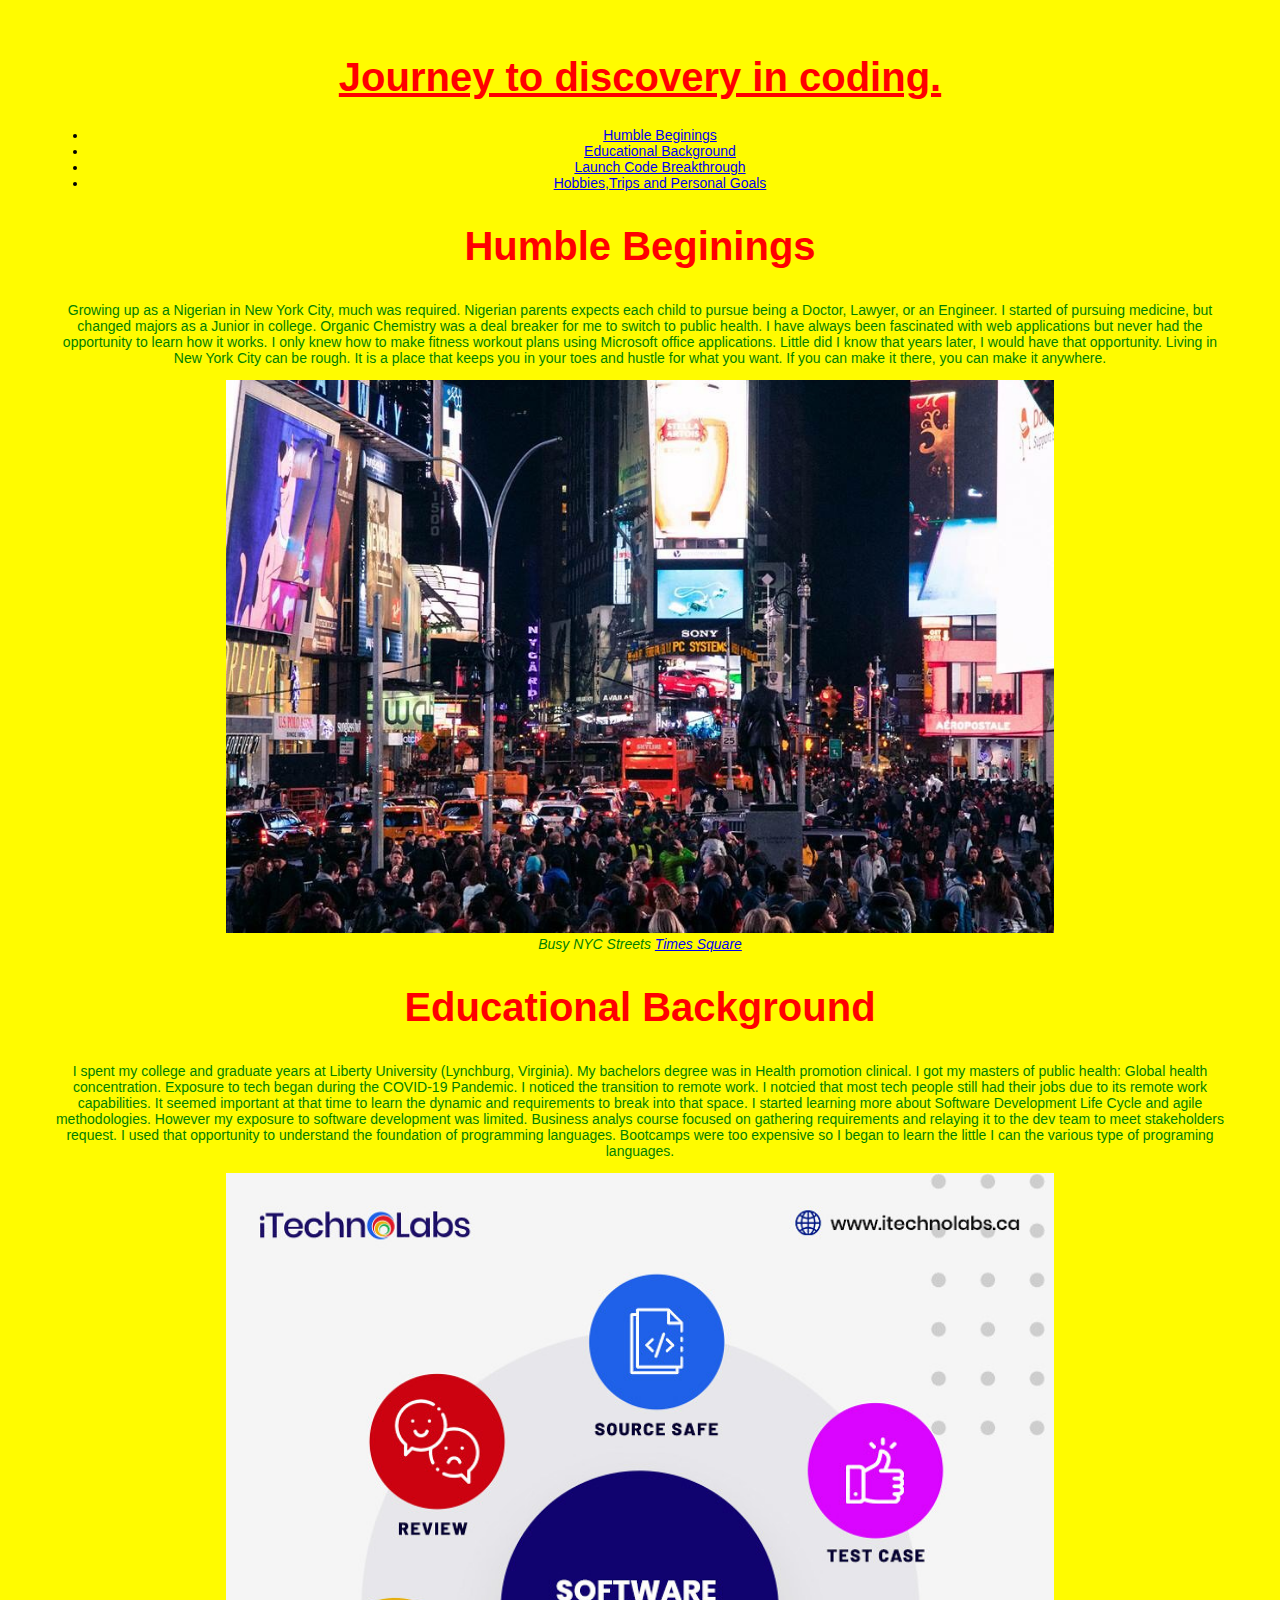
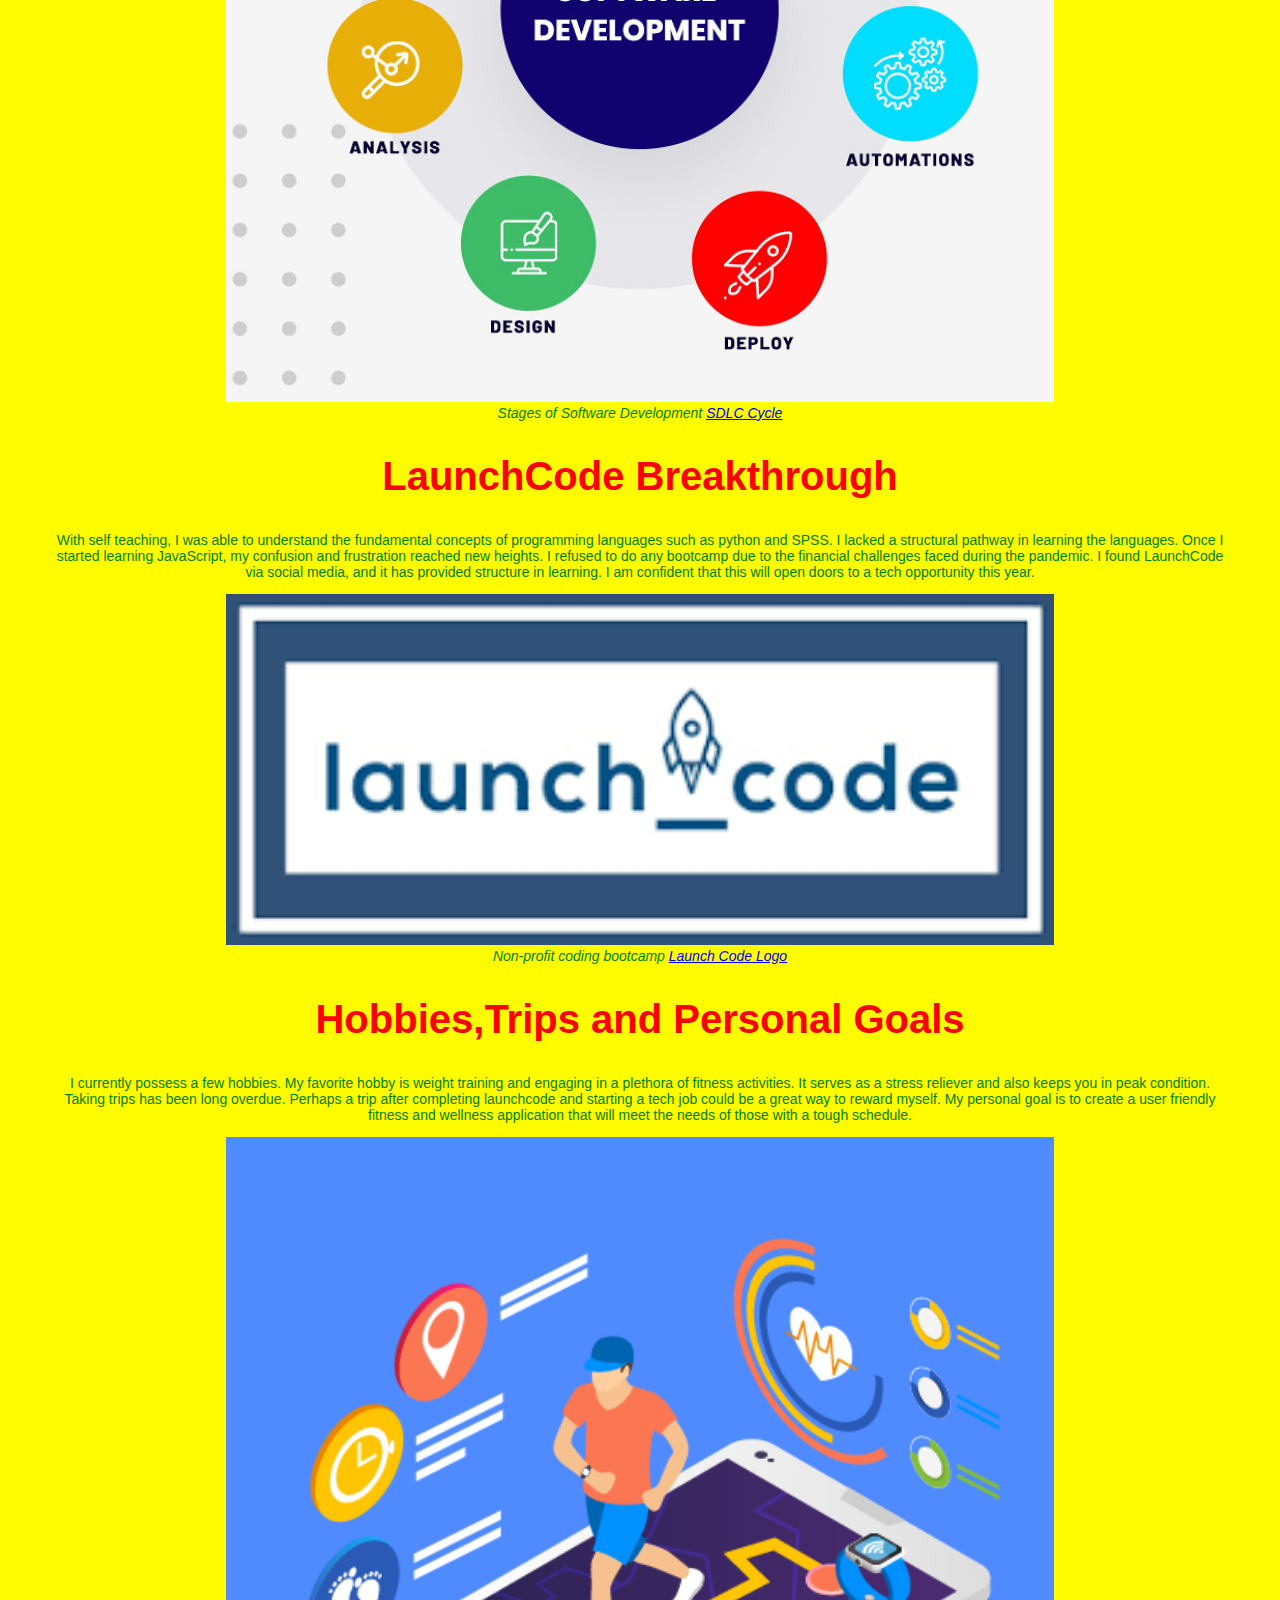
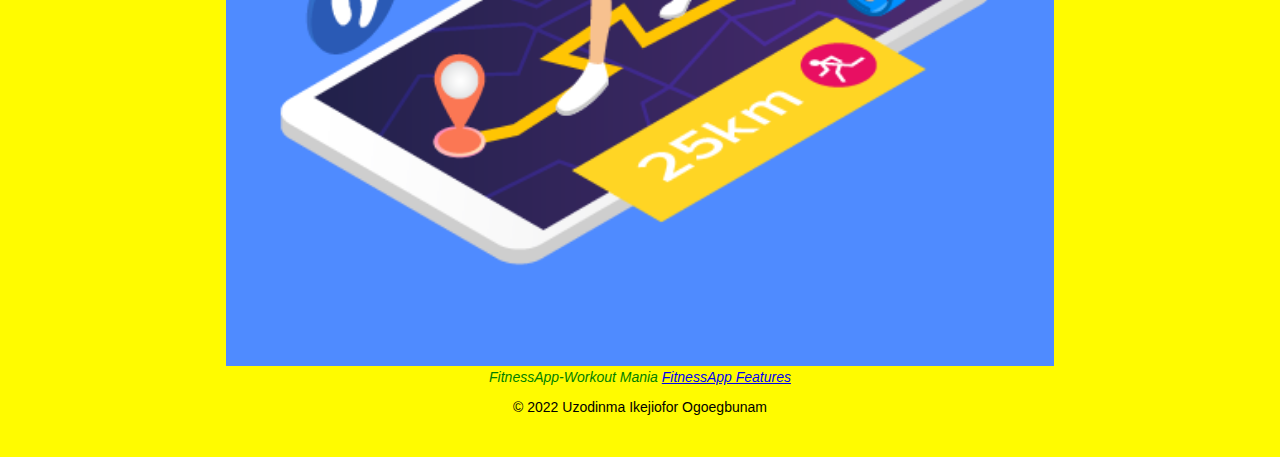
<file: index.html>
<!DOCTYPE html>
<html>
   <head>
   <style> 
   div{
      text-align:center;
   }
   </style>
   </head>
   <title>Uzo's Journey To Break Into Tech.</title>
   <link rel="stylesheet" type="text/css" href="styles.css">
   <body>
      <header>
          <h1 id="mainHeading"><u>Journey to discovery in coding.</u></h1>
          <nav> 
             <ul>
               <li> <a href="#Humble Beginings"> Humble Beginings</a> </li>
               <li> <a href="#Educational Background"> Educational Background</a> </li>
               <li> <a href="#LaunchCode Breakthrough"> Launch Code Breakthrough</a>  </li>
               <li> <a href="#Hobbies,Trips and Personal Goals"> Hobbies,Trips and Personal Goals</a> </li>
             </ul>  
          </nav>
      </header>

      <main>
         <article>
            <section>
               <a name="Humble Beginings"></a>
               <h2 id="mainHeading">Humble Beginings</h2>
               <p class="funParagraph">Growing up as a Nigerian in New York City, much was required. Nigerian parents expects each child to pursue being a Doctor, Lawyer, or an Engineer. 
                  I started of pursuing medicine, but changed majors as a Junior in college. Organic Chemistry was a deal breaker for me to switch to public health. I have always been fascinated with web applications but never had the opportunity to learn how it works. 
                  I only knew how to make fitness workout plans using Microsoft office applications. Little did I know that years later, I would have that opportunity. Living in New York City can be rough. It is a place that keeps you in your toes and hustle for what you want. 
                  If you can make it there, you can make it anywhere.
               </p>
               <img src="Images/Times-Square.jpg" alt="Busy NYC streets" width="700" height="400" />
               <figcaption> Busy NYC Streets <a href="https://www.flickr.com/photos/134305653@N02/23953844746/in/[base64]">Times Square</a></figcaption>
            </section>
            <section>
               <a name="Educational Background"></a>
               <h2 id="mainHeading"> Educational Background</h2>
               <p class="funParagraph"> I spent my college and graduate years at Liberty University (Lynchburg, Virginia). My bachelors degree was in Health promotion clinical. I got my masters of public health: Global health concentration. 
                  Exposure to tech began during the COVID-19 Pandemic. I noticed the transition to remote work. I notcied that most tech people still had their jobs due to its remote work capabilities. It seemed important at that time to learn the dynamic and requirements to break into that space.
                   I started learning more about Software Development Life Cycle and agile methodologies. However my exposure to software development was limited. Business analys course focused on gathering requirements and relaying it to the dev team to meet stakeholders request. I used that opportunity
                   to understand the foundation of programming languages. Bootcamps were too expensive so I began to learn the little I can the various type of programing languages. 
               </p>
               
               <img src="Images/Software-Development-Life-cycle.jpg" alt="Stages of Software Development" width="500" height="400" />
               <figcaption>Stages of Software Development <a href=" https://www.flickr.com/photos/189326119@N08/51916113507/in/[base64]/">SDLC Cycle</a> </figcaption> 
            </section>
            <section>
               <a name="LaunchCode Breakthrough"></a>
               <h2 id="mainHeading"> LaunchCode Breakthrough</h2>
               <p class="funParagraph"> With self teaching, I was able to understand the fundamental concepts of programming languages such as python and SPSS.
                   I lacked a structural pathway in learning the languages. Once I started learning JavaScript, my confusion and frustration
                   reached new heights. I refused to do any bootcamp due to the financial challenges faced during the pandemic. I found LaunchCode via social media, and it has provided structure 
                   in learning. I am confident that this will open doors to a tech opportunity this year. 
               </p>
               <img src="Images/LaunchCodeLogo.png" alt="Launch Code Logo" width="500" height="200"/>
               <figcaption>Non-profit coding bootcamp <a href="https://vandivergroup.com/ready-takeoff-launchcode-tvg-partnership/">Launch Code Logo</a> </figcaption>
            </section>
            
               <a name="Hobbies,Trips and Personal Goals"></a>
               <h2 id="mainHeading"> Hobbies,Trips and Personal Goals</h2>
               <p class="funParagraph"> I currently possess a few hobbies. My favorite hobby is weight training and engaging in a plethora of fitness activities.
                  It serves as a stress reliever and also keeps you in peak condition. Taking trips has been long overdue. Perhaps a trip after completing launchcode and starting a tech job could be a great way to reward myself. 
                 My personal goal is to create a user friendly fitness and wellness application that will meet the needs of those with a tough schedule. 
               </p>
               <img src="Images/Features-that-Could-Make-Your-Fitness-App-Popular-Like-Fitbit.png" alt="Weight Training" width="600" height="400"/>
               <figcaption> FitnessApp-Workout Mania <a href="http://appinventiv.com/blog/15-features-that-could-make-your-fitness-app-popular-like-fitbit/">FitnessApp Features</a></figcaption>
            
         </article>
      </main>
      <footer>
         <p> &copy; 2022 Uzodinma Ikejiofor Ogoegbunam</p>
      
   </body>
</html>
</file>
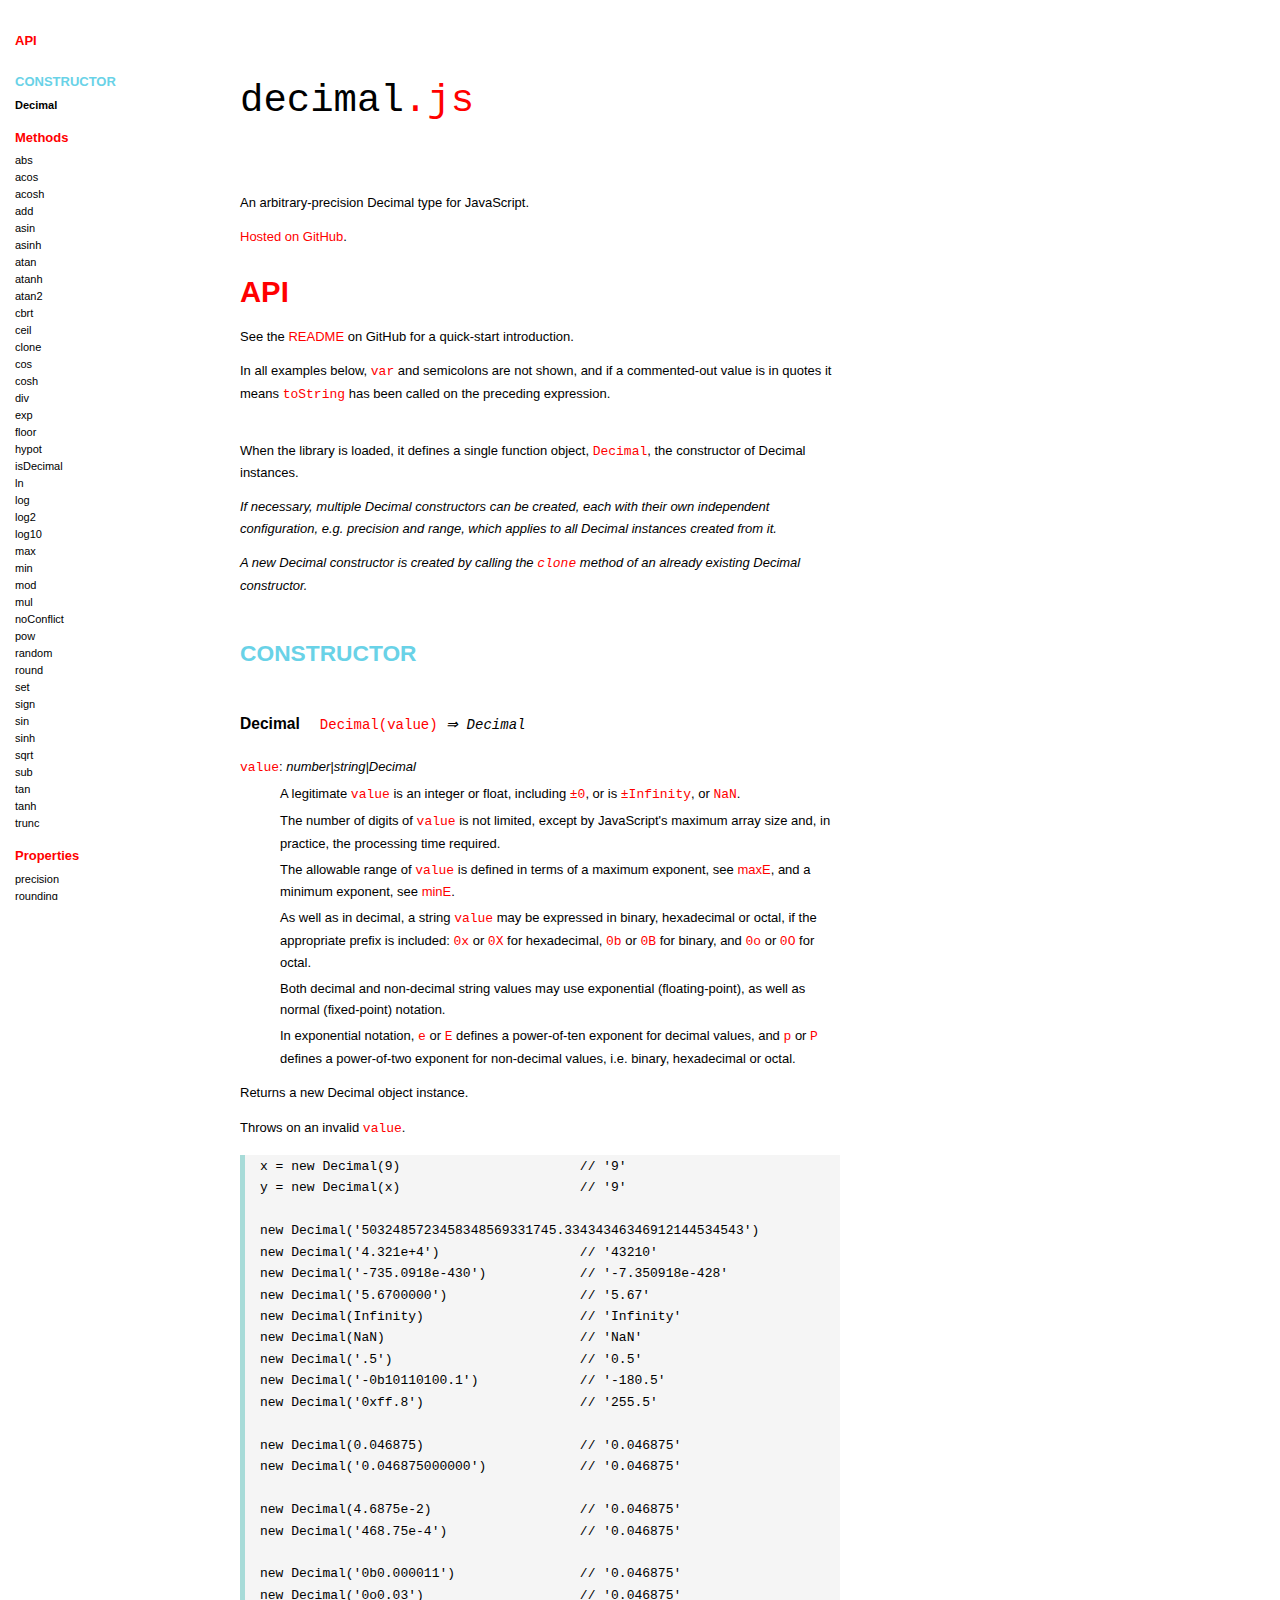
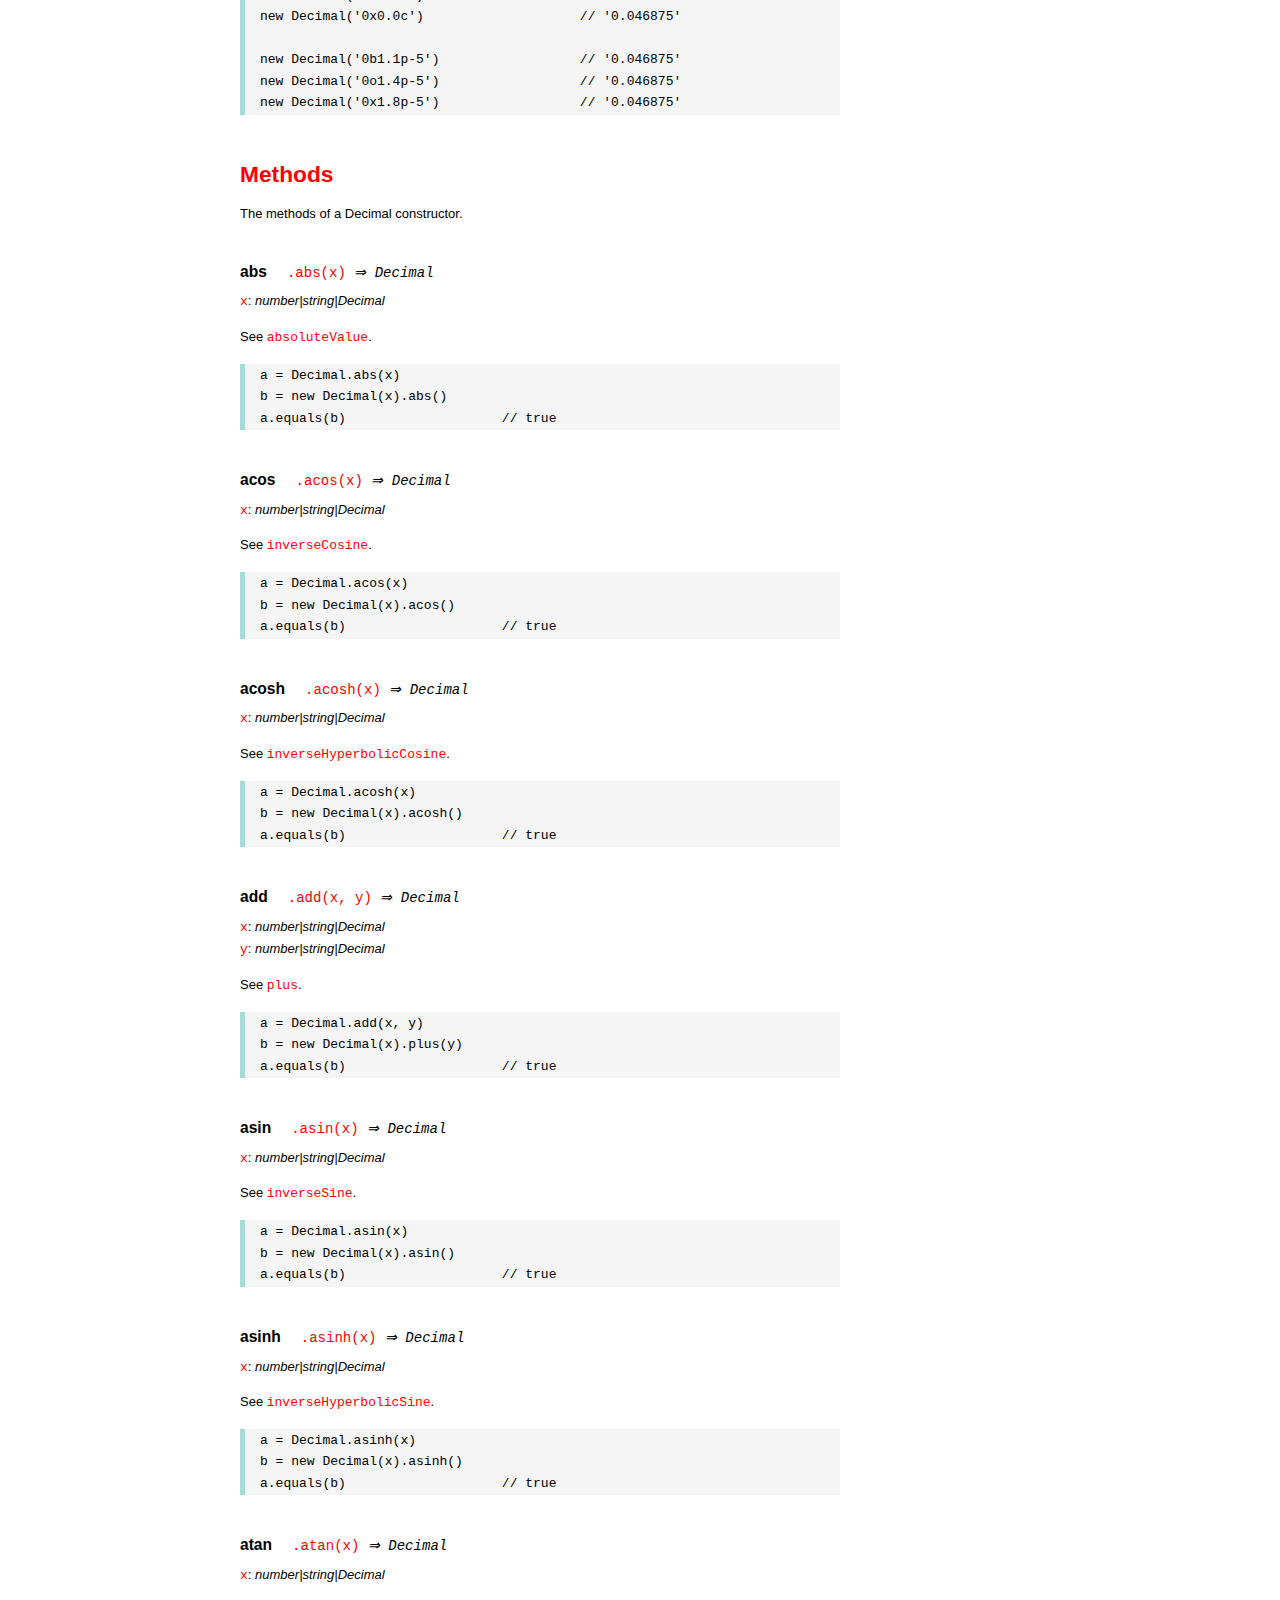
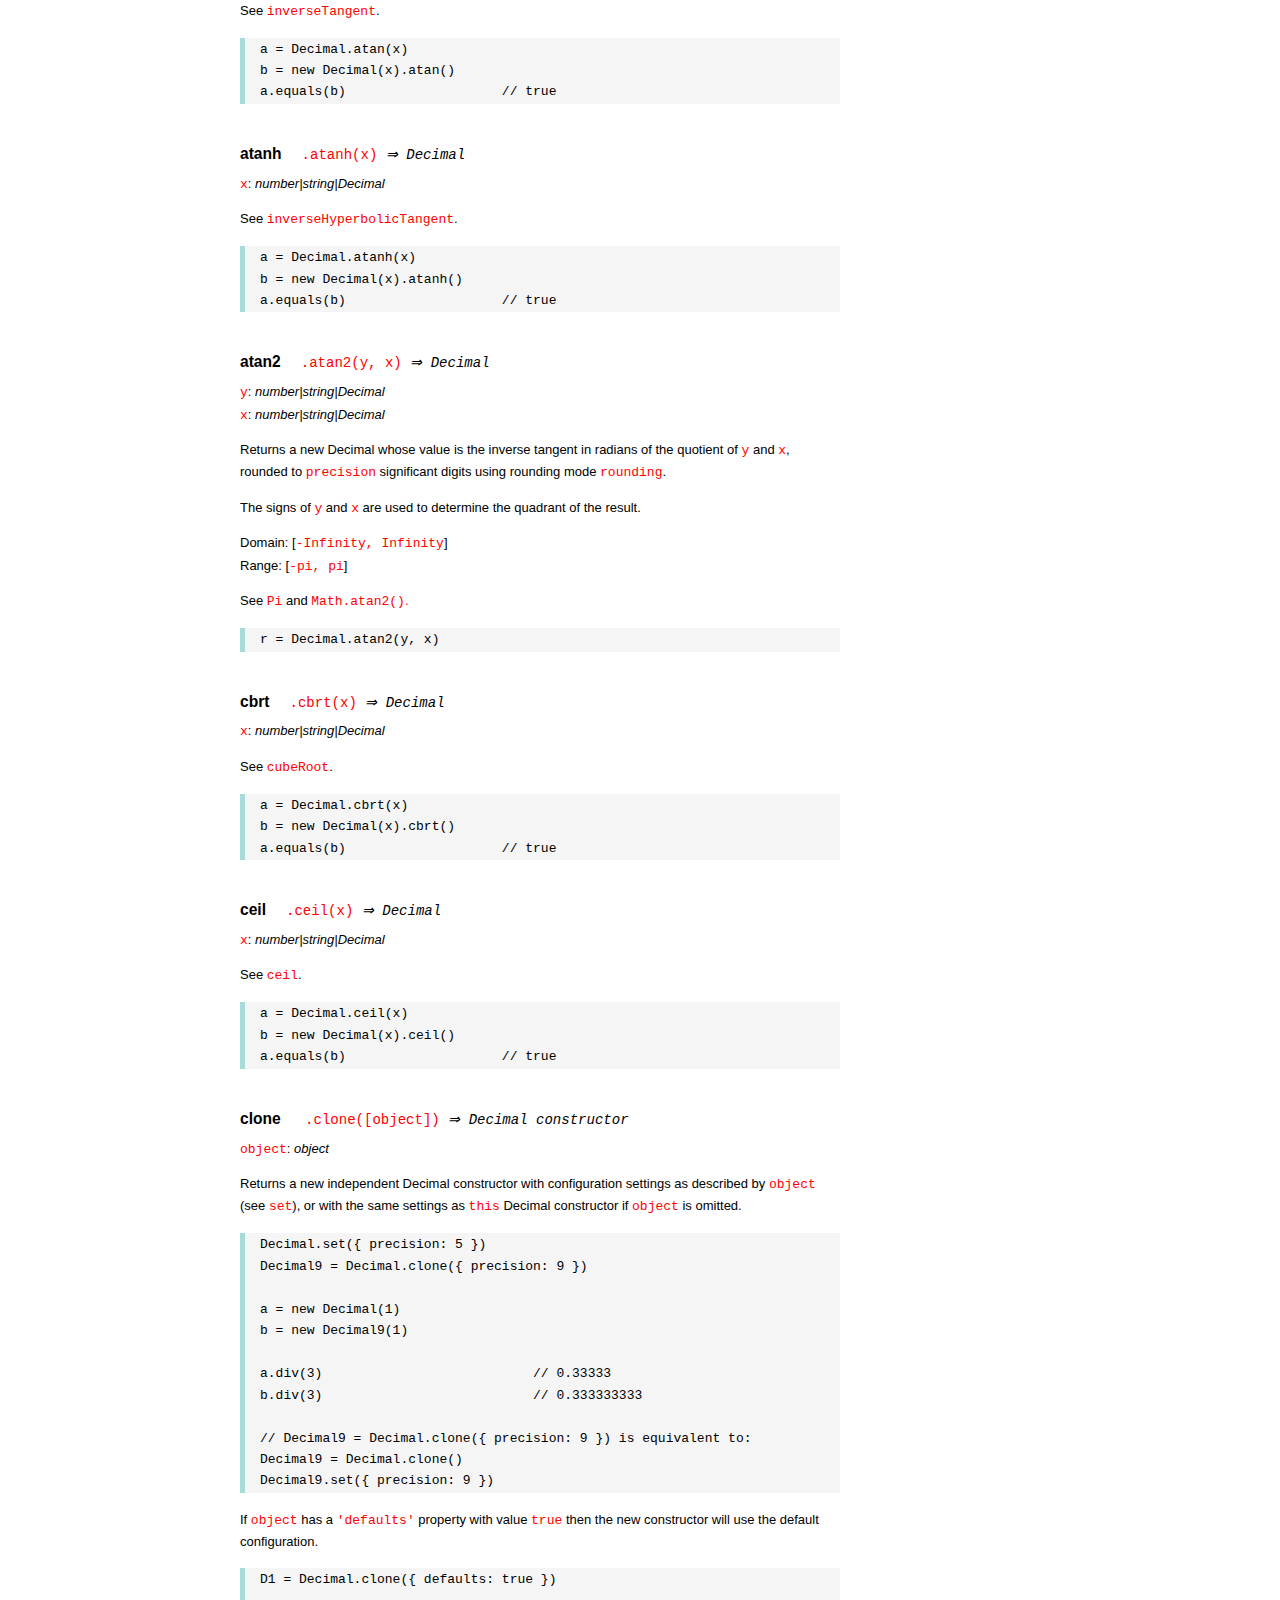
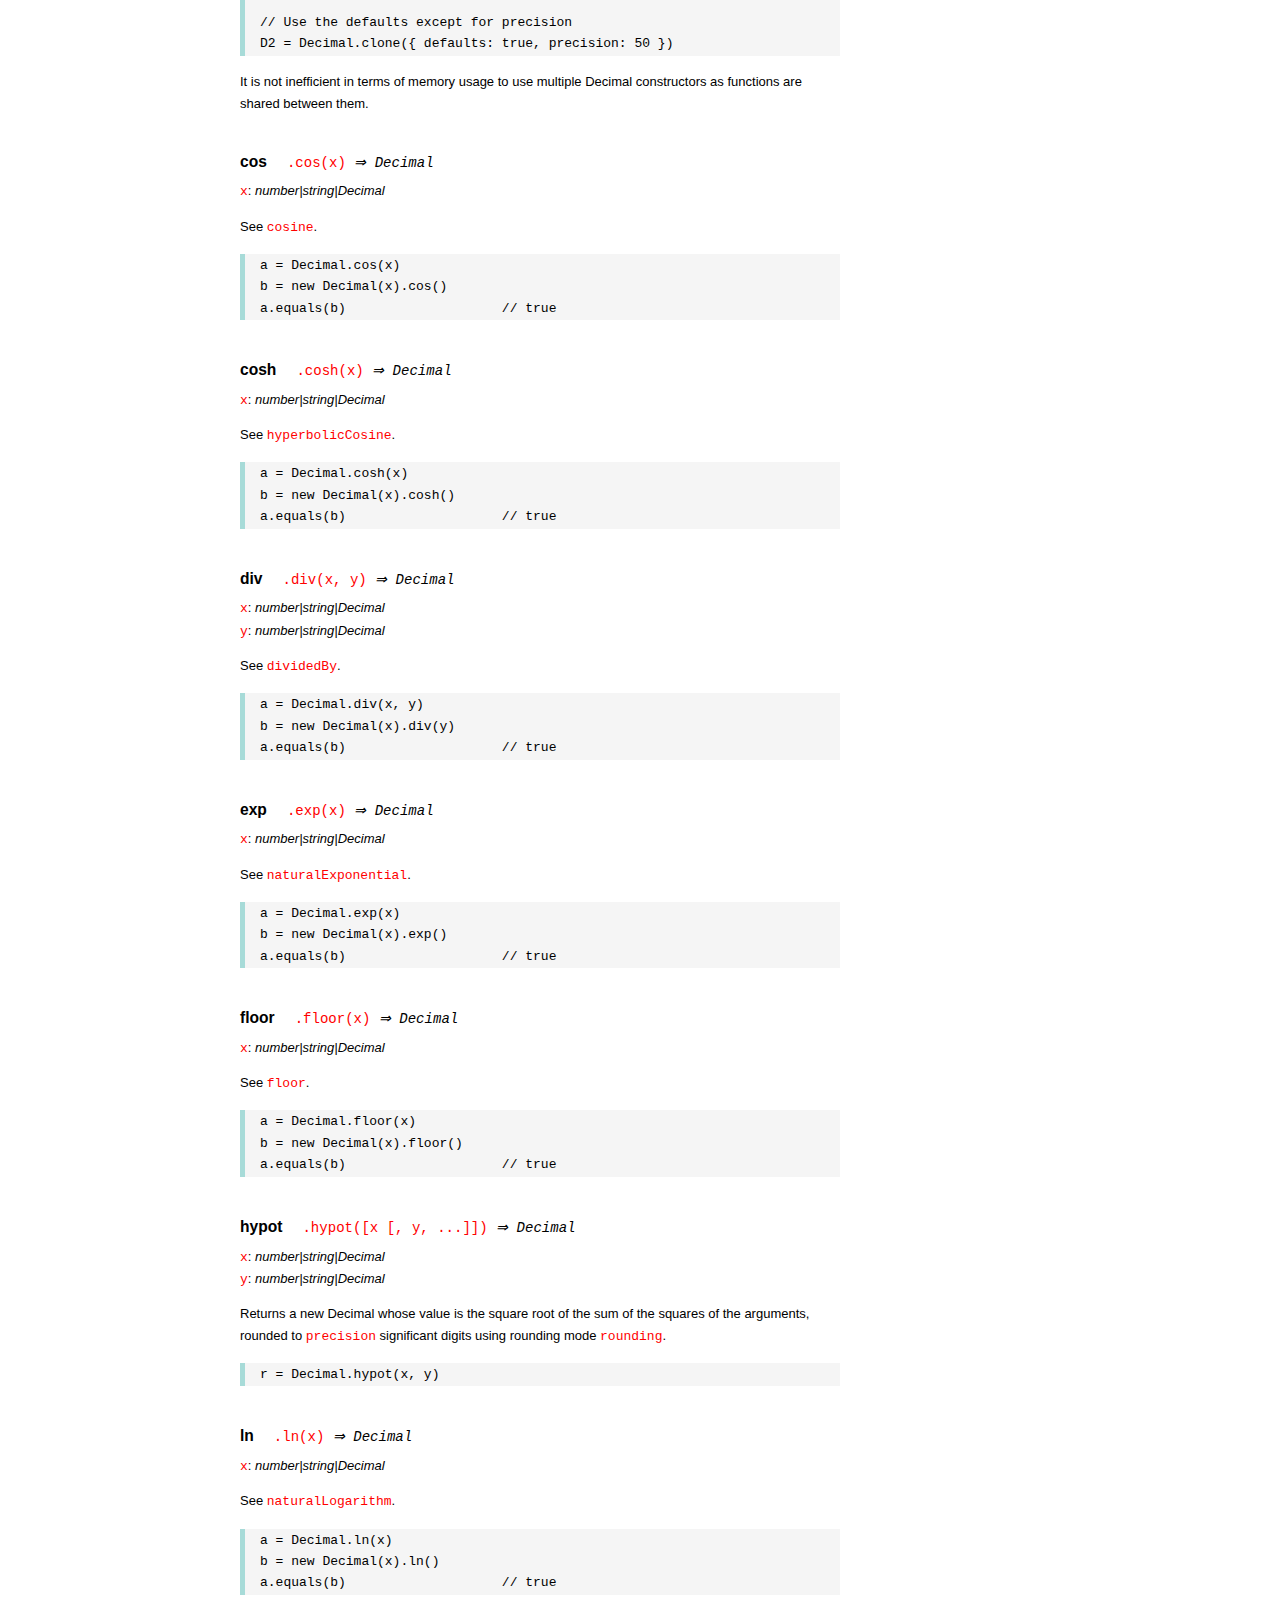
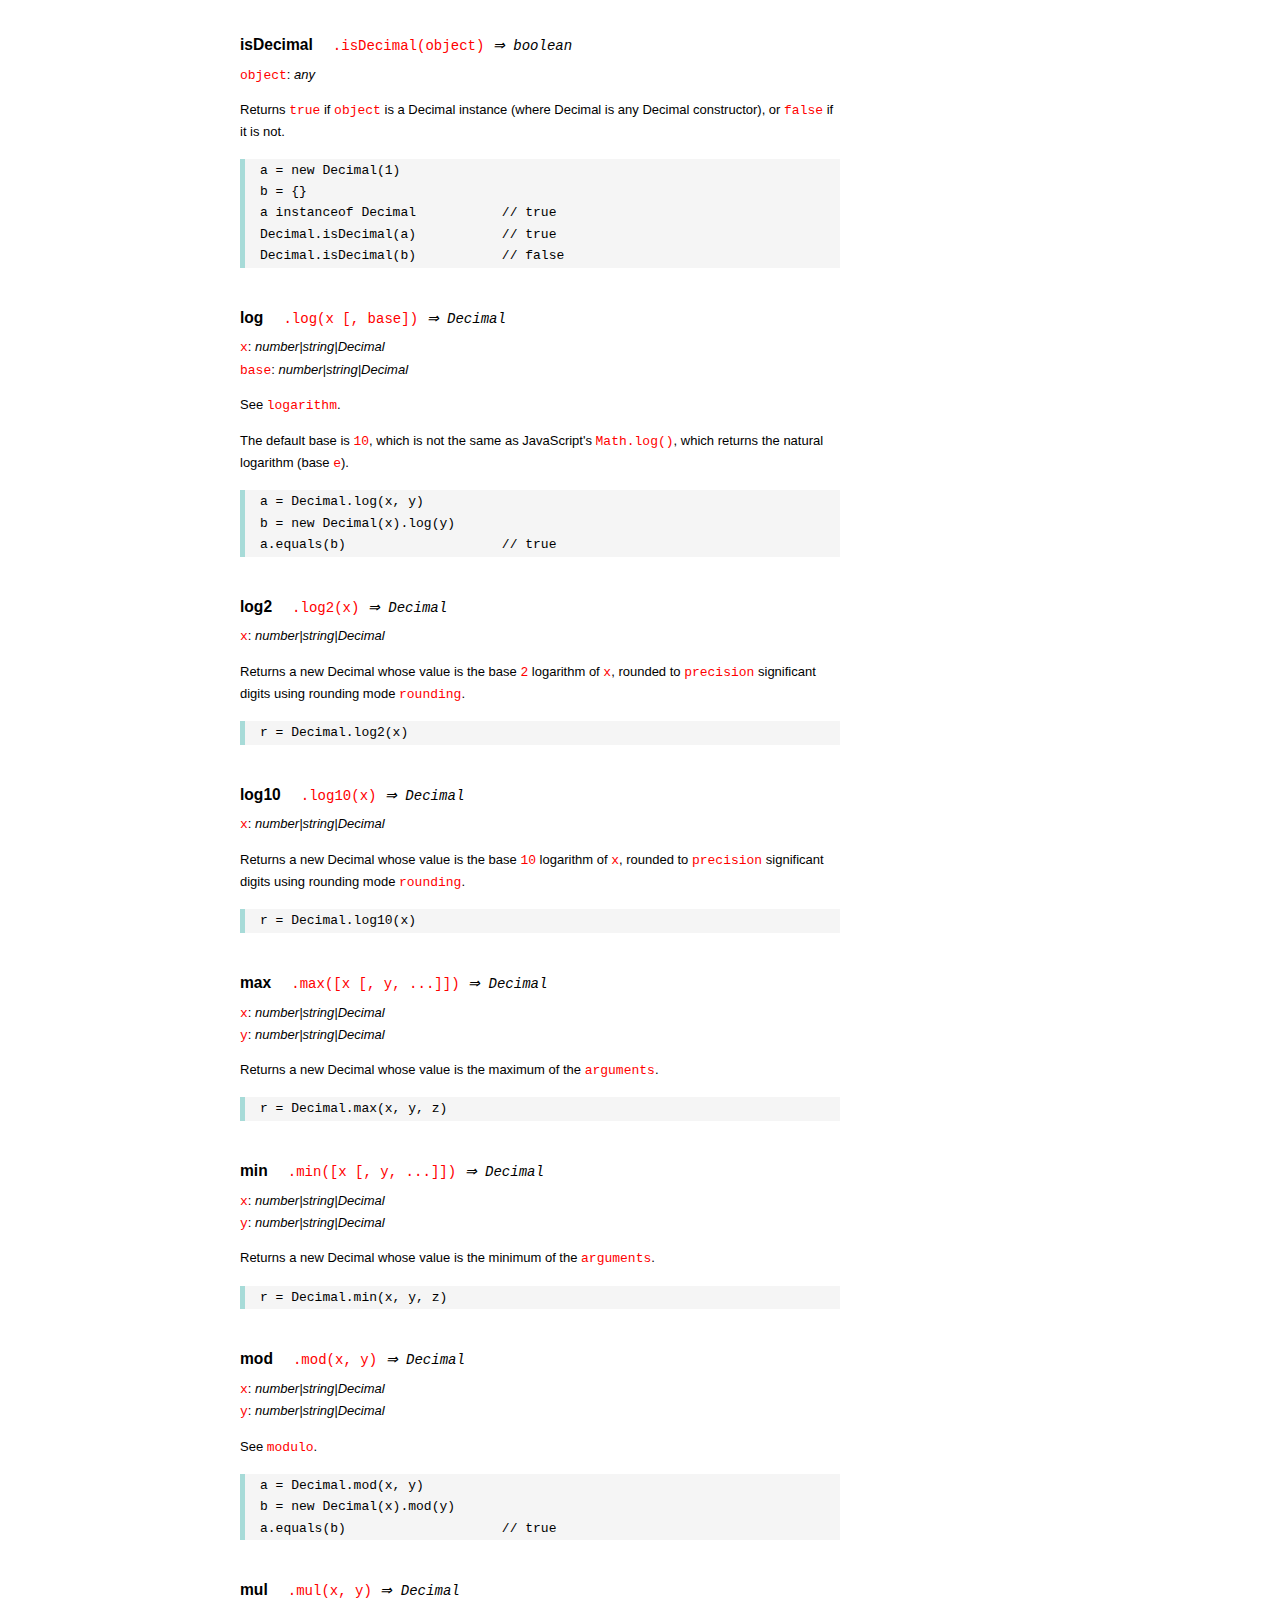
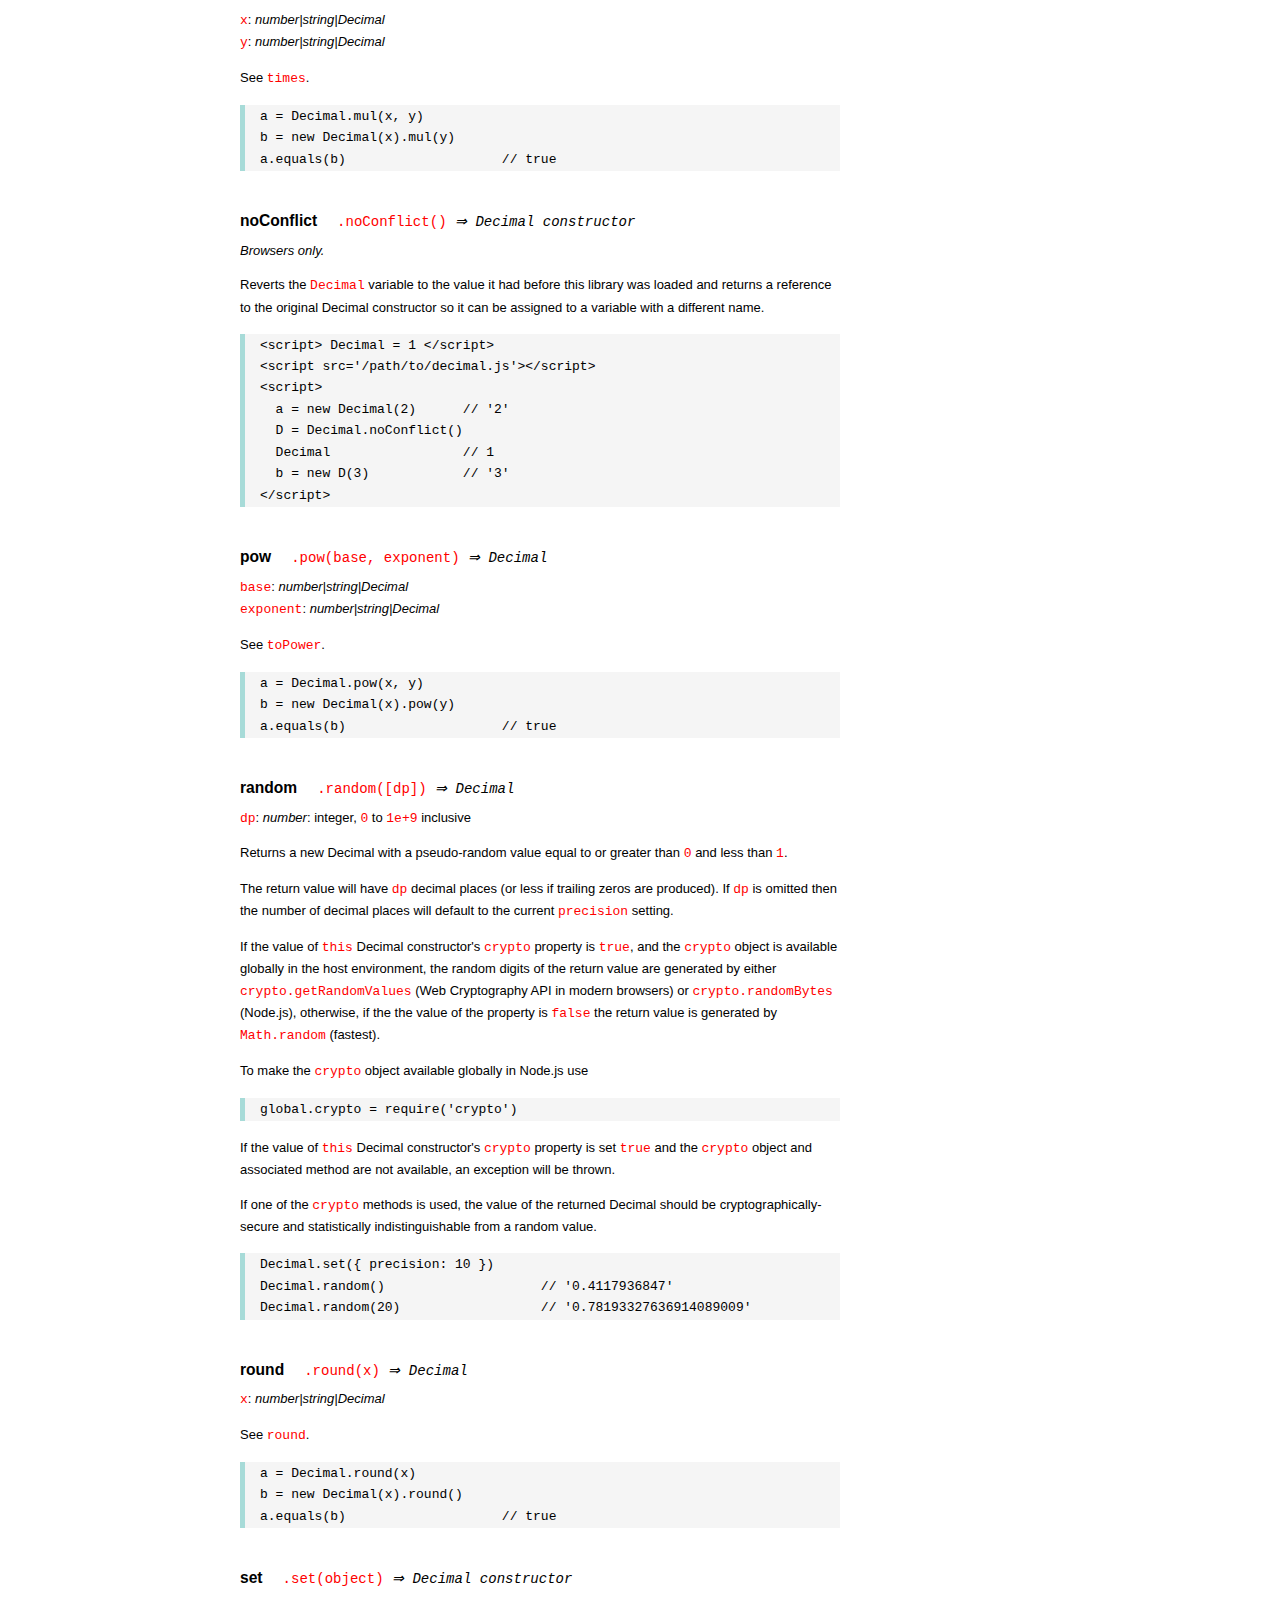
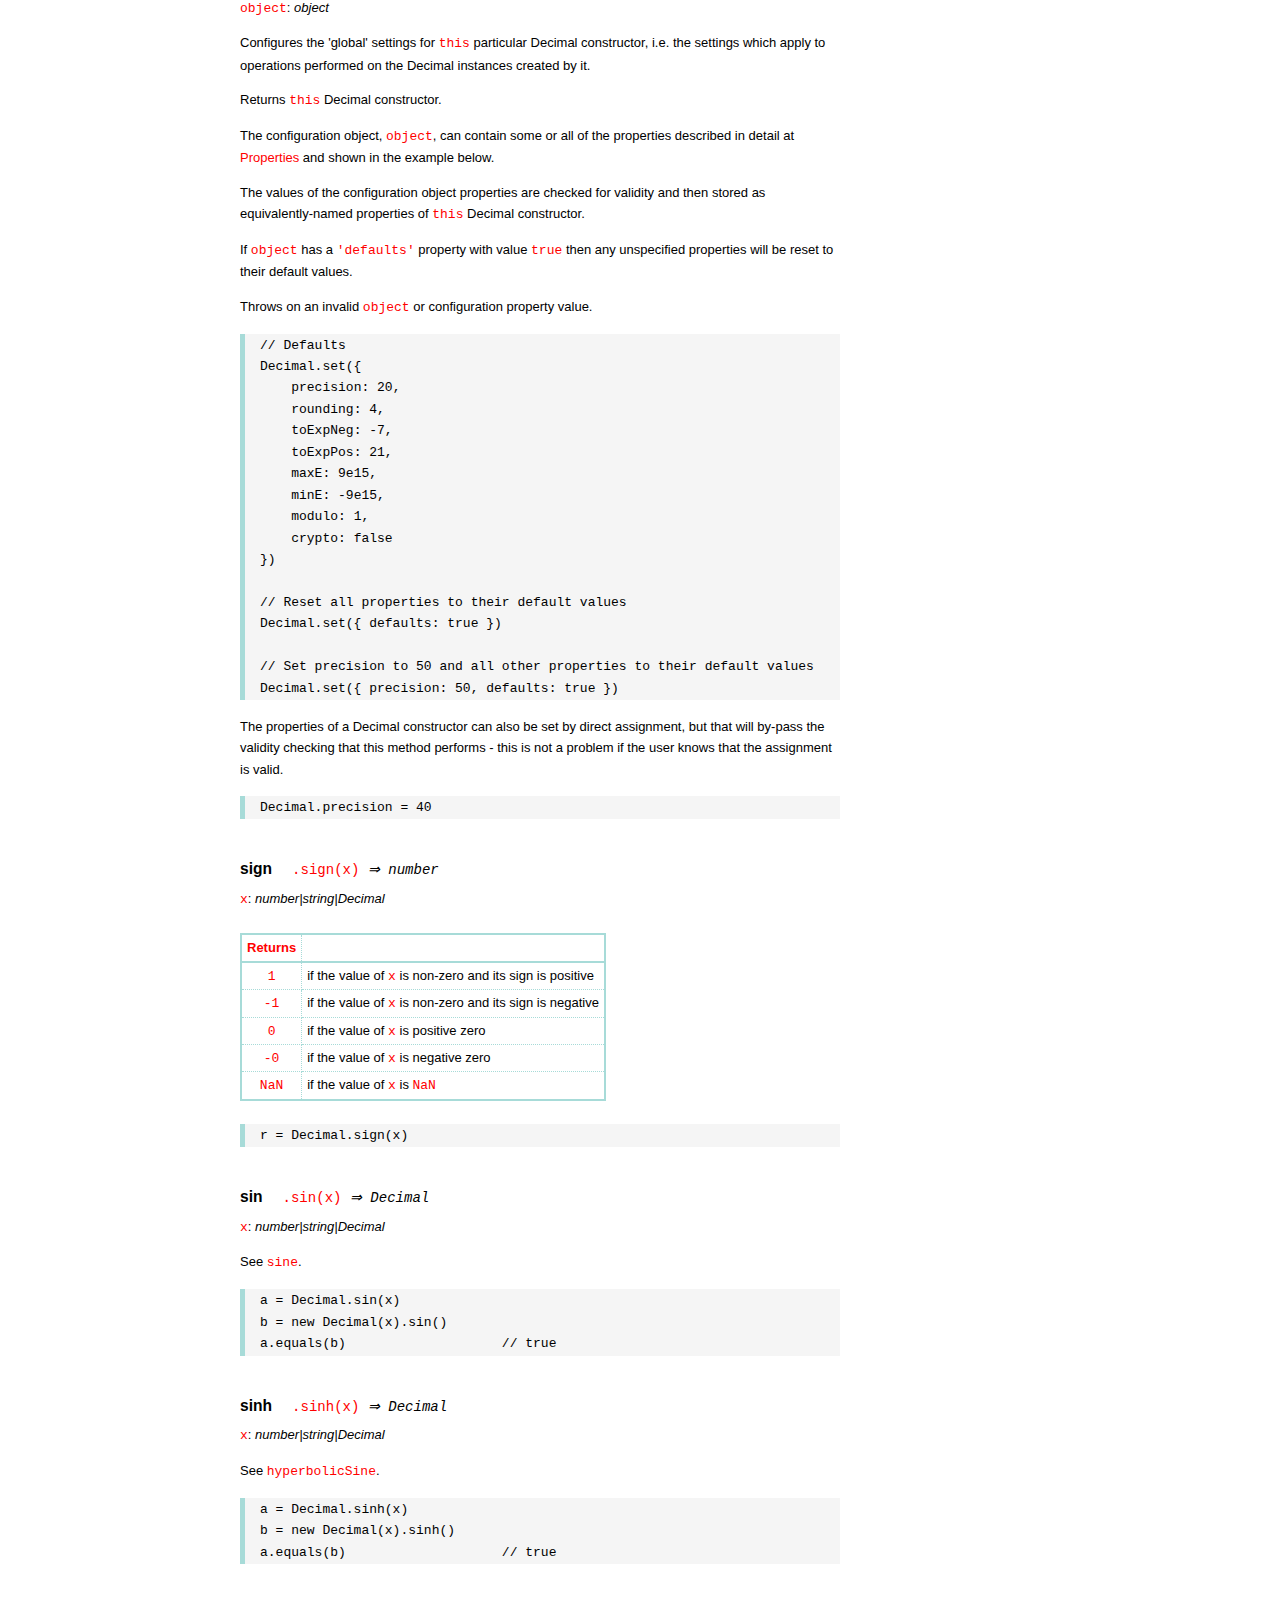
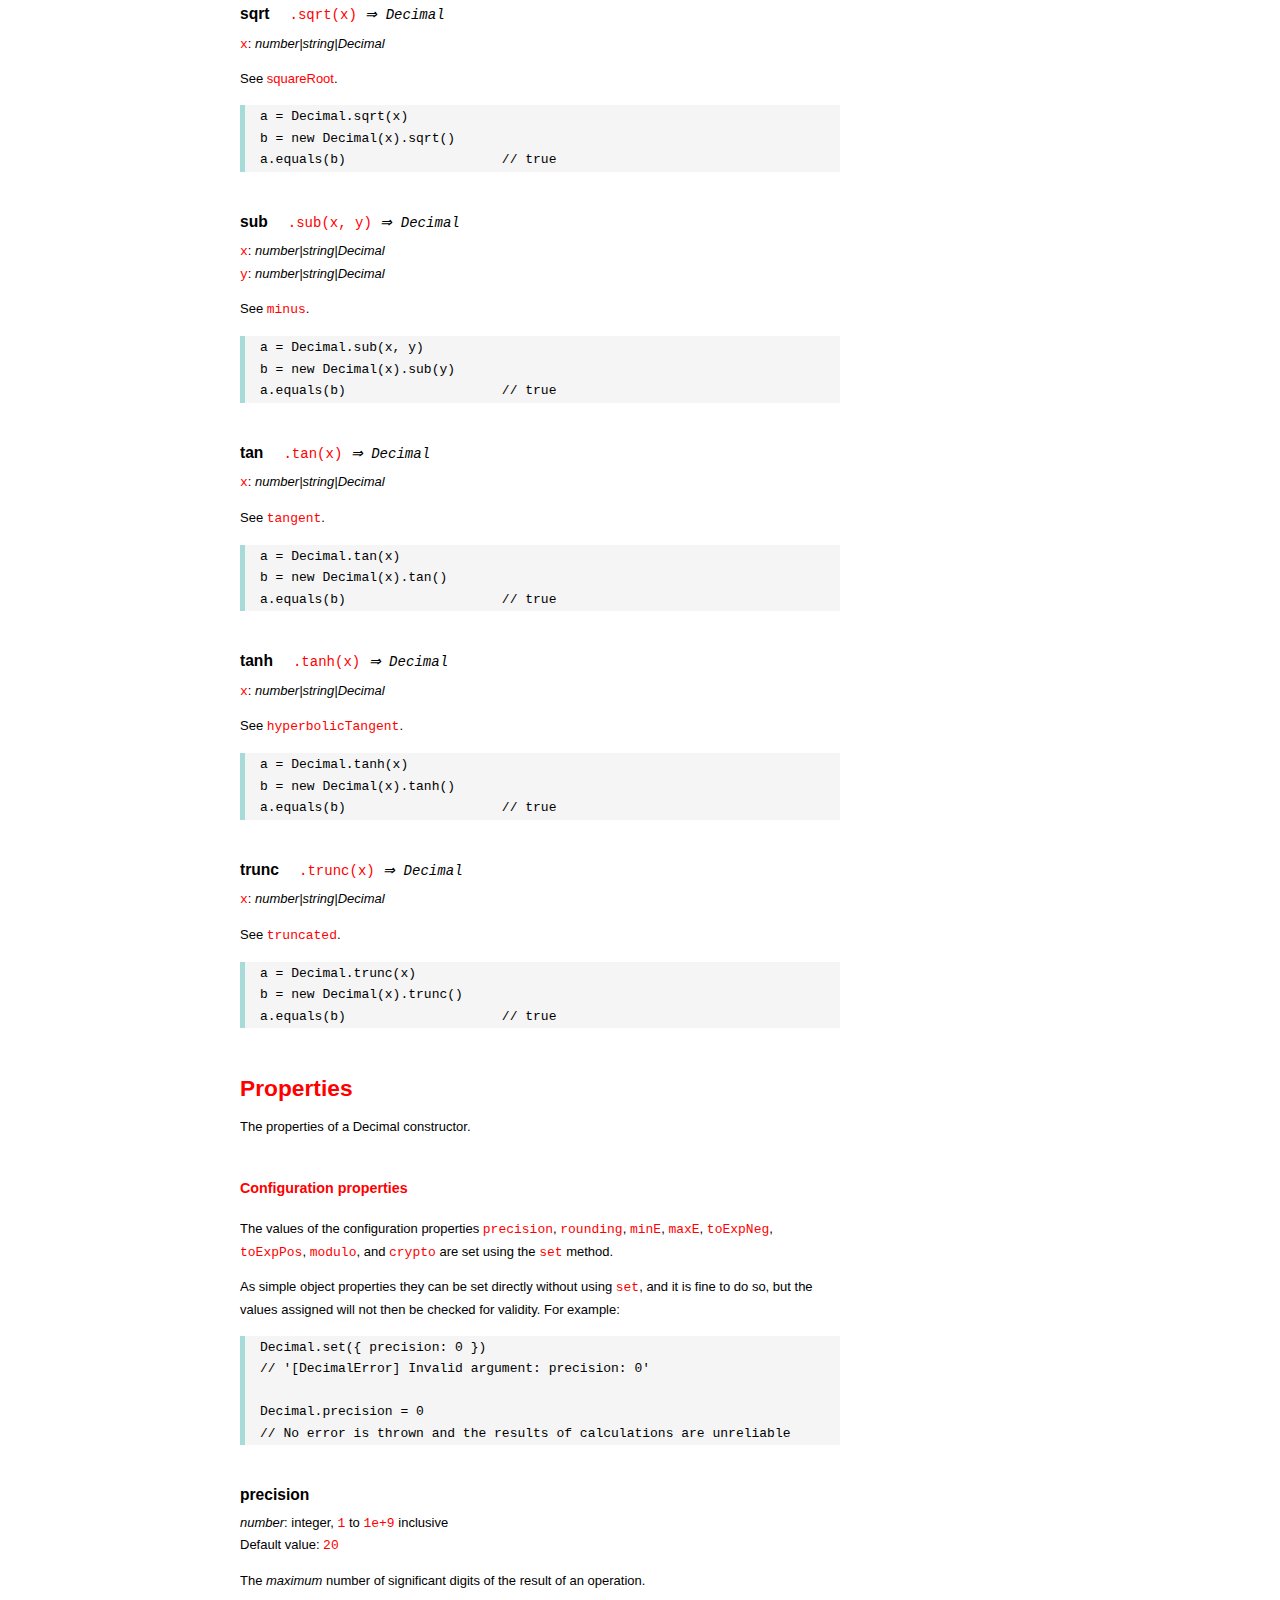
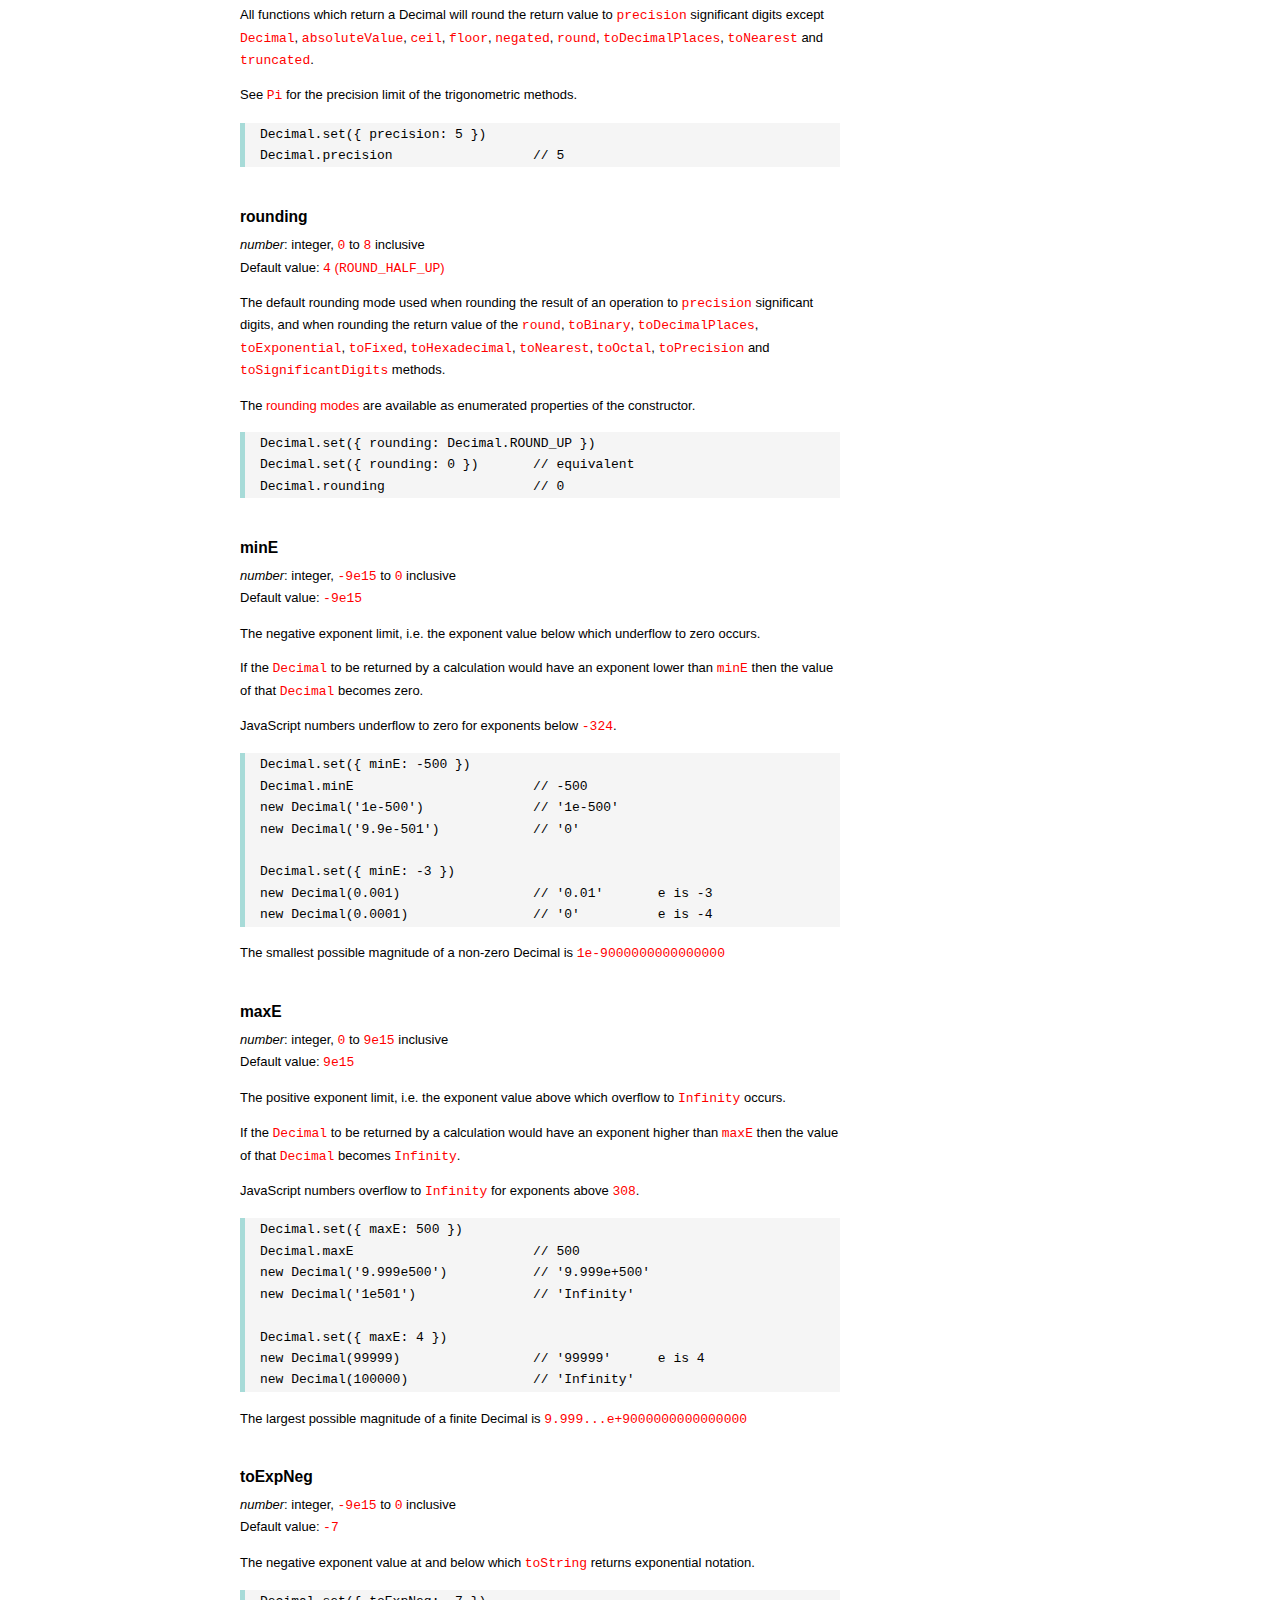
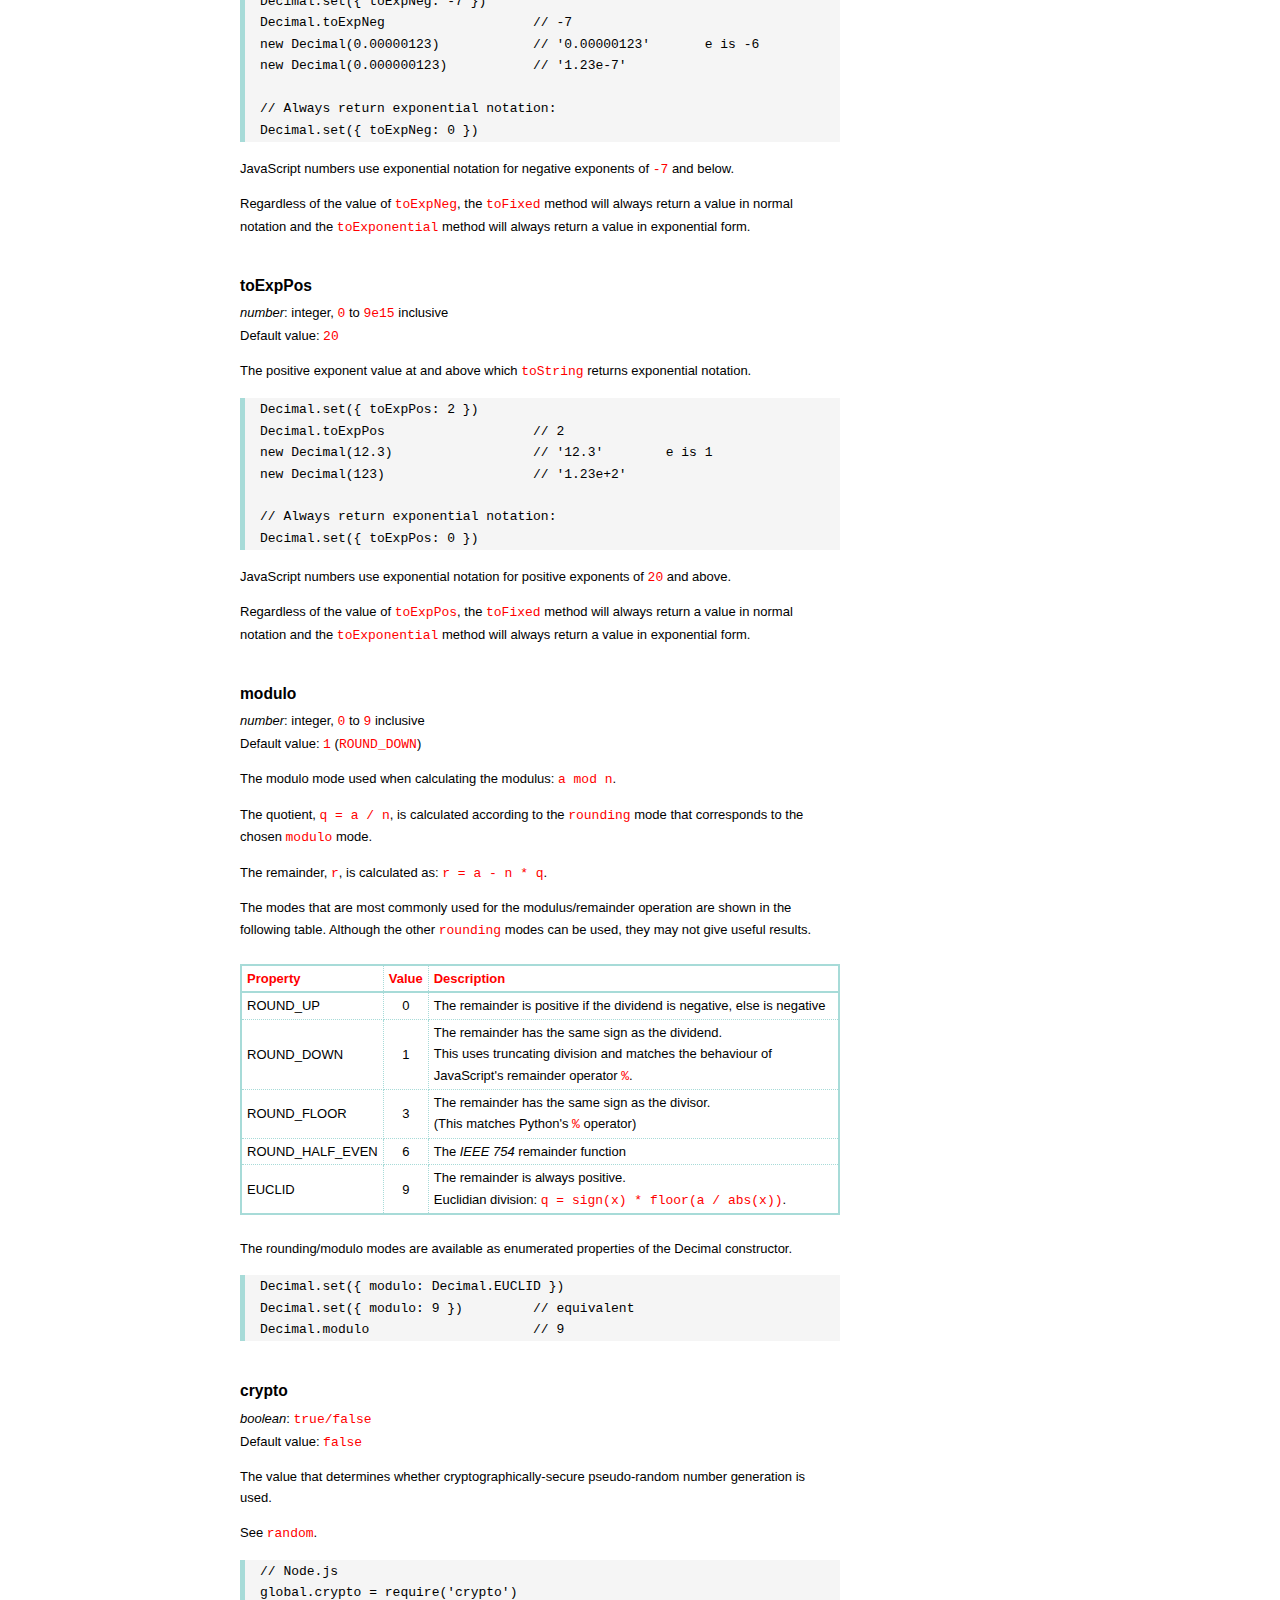
<file: node_modules/decimal.js/doc/API.html>
<!DOCTYPE HTML>
<html>
<head>
  <meta charset="utf-8">
  <meta http-equiv="X-UA-Compatible" content="IE=edge">
  <meta name="Author" content="MMclaughlin">
  <title>decimal.js API</title>
  <style>
html{font-size:100%}
body{background:#fff;font-family:"Helvetica Neue",Helvetica,Arial,sans-serif;font-size:13px;
  line-height:1.65em;min-height:100%;margin:0}
body,i{color:#000}
.nav{background:#fff;position:fixed;top:0;bottom:0;left:0;width:210px;overflow-y:auto;
  padding:15px 0 30px 15px}
div.container{width:600px;margin:50px 0 50px 240px}
p{margin:0 0 1em;width:600px}
pre,ul{margin:1em 0}
h1,h2,h3,h4,h5{margin:0;padding:1.5em 0 0}
h1,h2{padding:.75em 0}
h1{font:400 3em Consolas, monaco, monospace;color:#000;margin-bottom:1em}
h2{font-size:2.25em;color:#f00}
h3{font-size:1.75em;color:#69d2e7}
h4{font-size:1.75em;color:#f00;padding-bottom:.75em}
h5{font-size:1.2em;margin-bottom:.4em}
h6{font-size:1.1em;margin-bottom:0.8em;padding:0.5em 0}
dd dt{font-size:1.2em}
dt{padding-top:.5em}
dd{padding-top:.35em}
b{font-weight:700}
a,a:visited{color:#f00;text-decoration:none}
a:active,a:hover{outline:0;text-decoration:underline}
.nav a,.nav b,.nav a:visited{display:block;color:#f00;font-weight:700;margin-top:15px}
.nav b{color:#69d2e7;margin-top:20px;cursor:default;width:auto}
ul{list-style-type:none;padding:0 0 0 20px}
.nav ul{line-height:14px;padding-left:0;margin:5px 0 0}
.nav ul a,.nav ul a:visited,span{display:inline;color:#000;font-family:Verdana,Geneva,sans-serif;
  font-size:11px;font-weight:400;margin:0}
.inset{margin-left:20px;font-size:.9em}
.nav li{width:auto;margin:0 0 3px}
.alias{font-style:italic;margin-left:20px}
table{border-collapse:collapse;border-spacing:0;border:2px solid #a7dbd8;margin:1.75em 0;padding:0}
td,th{text-align:left;margin:0;padding:2px 5px;border:1px dotted #a7dbd8}
th{border-top:2px solid #a7dbd8;border-bottom:2px solid #a7dbd8;color:#f00}
code,pre{font-family:Consolas, monaco, monospace;font-weight:400}
pre{background:#f5f5f5;white-space:pre-wrap;word-wrap:break-word;border-left:5px solid #a7dbd8;
  padding:1px 0 1px 15px;margin:1.2em 0}
code,.nav-title{color:#f00}
.end{margin-bottom:25px}
.centre{text-align:center}
#modes,#configProps{color:#f00}
.spacer{line-height:0px}
#faq{margin:3em 0 0}
li span{float:right;margin-right:10px;color:#c0c0c0}
#js{font:inherit;color:#f00}
  </style>
</head>
<body>

  <div class="nav">

    <a class='nav-title' href="#">API</a>

    <b>CONSTRUCTOR</b>
    <ul><li><a href="#decimal"><strong>Decimal</strong></a></li></ul>

    <a href="#methods">Methods</a>
    <ul>
      <li><a href="#Dabs"       >abs</a></li>
      <li><a href="#Dacos"      >acos</a></li>
      <li><a href="#Dacosh"     >acosh</a></li>
      <li><a href="#Dadd"       >add</a></li>
      <li><a href="#Dasin"      >asin</a></li>
      <li><a href="#Dasinh"     >asinh</a></li>
      <li><a href="#Datan"      >atan</a></li>
      <li><a href="#Datanh"     >atanh</a></li>
      <li><a href="#Datan2"     >atan2</a></li>
      <li><a href="#Dcbrt"      >cbrt</a></li>
      <li><a href="#Dceil"      >ceil</a></li>
      <li><a href="#Dclone"     >clone</a></li>
      <li><a href="#Dcos"       >cos</a></li>
      <li><a href="#Dcosh"      >cosh</a></li>
      <li><a href="#Ddiv"       >div</a></li>
      <li><a href="#Dexp"       >exp</a></li>
      <li><a href="#Dfloor"     >floor</a></li>
      <li><a href="#Dhypot"     >hypot</a></li>
      <li><a href="#DisDecimal" >isDecimal</a></li>
      <li><a href="#Dln"        >ln</a></li>
      <li><a href="#Dlog"       >log</a></li>
      <li><a href="#Dlog2"      >log2</a></li>
      <li><a href="#Dlog10"     >log10</a></li>
      <li><a href="#Dmax"       >max</a></li>
      <li><a href="#Dmin"       >min</a></li>
      <li><a href="#Dmod"       >mod</a></li>
      <li><a href="#Dmul"       >mul</a></li>
      <li><a href="#DnoConflict">noConflict</a></li>
      <li><a href="#Dpow"       >pow</a></li>
      <li><a href="#Drandom"    >random</a></li>
      <li><a href="#Dround"     >round</a></li>
      <li><a href="#Dset"       >set</a></li>
      <li><a href="#Dsign"      >sign</a></li>
      <li><a href="#Dsin"       >sin</a></li>
      <li><a href="#Dsinh"      >sinh</a></li>
      <li><a href="#Dsqrt"      >sqrt</a></li>
      <li><a href="#Dsub"       >sub</a></li>
      <li><a href="#Dtan"       >tan</a></li>
      <li><a href="#Dtanh"      >tanh</a></li>
      <li><a href="#Dtrunc"     >trunc</a></li>
    </ul>

    <a href="#constructor-properties">Properties</a>
    <ul>
      <li><a href="#precision">precision</a></li>
      <li><a href="#rounding" >rounding</a></li>
      <li><a href="#minE"     >minE</a></li>
      <li><a href="#maxE"     >maxE</a></li>
      <li><a href="#toExpNeg" >toExpNeg</a></li>
      <li><a href="#toExpPos" >toExpPos</a></li>
      <li><a href="#modulo"   >modulo</a></li>
      <li><a href="#crypto"   >crypto</a></li>
      <li class='spacer'>&nbsp;</li>
      <li><a href="#modes">ROUND_UP</a></li>
      <li><a href="#modes">ROUND_DOWN</a></li>
      <li><a href="#modes">ROUND_CEIL</a></li>
      <li><a href="#modes">ROUND_FLOOR</a></li>
      <li><a href="#modes">ROUND_HALF_UP</a></li>
      <li><a href="#modes">ROUND_HALF_DOWN</a></li>
      <li><a href="#modes">ROUND_HALF_EVEN</a></li>
      <li><a href="#modes">ROUND_HALF_CEIL</a></li>
      <li><a href="#modes">ROUND_HALF_FLOOR</a></li>
      <li><a href="#modes">EUCLID</a></li>
    </ul>

    <b> INSTANCE </b>

    <a href="#prototype-methods">Methods</a>
    <ul>
      <li><a href="#abs"          >absoluteValue           </a><span>abs</span>     </li>
      <li><a href="#ceil"         >ceil                    </a>                     </li>
      <li><a href="#cmp"          >comparedTo              </a><span>cmp</span>     </li>
      <li><a href="#cos"          >cosine                  </a><span>cos</span>     </li>
      <li><a href="#cbrt"         >cubeRoot                </a><span>cbrt</span>    </li>
      <li><a href="#dp"           >decimalPlaces           </a><span>dp</span>      </li>
      <li><a href="#div"          >dividedBy               </a><span>div</span>     </li>
      <li><a href="#divToInt"     >dividedToIntegerBy      </a><span>divToInt</span></li>
      <li><a href="#eq"           >equals                  </a><span>eq</span>      </li>
      <li><a href="#floor"        >floor                   </a>                     </li>
      <li><a href="#gt"           >greaterThan             </a><span>gt</span>      </li>
      <li><a href="#gte"          >greaterThanOrEqualTo    </a><span>gte</span>     </li>
      <li><a href="#cosh"         >hyperbolicCosine        </a><span>cosh</span>    </li>
      <li><a href="#sinh"         >hyperbolicSine          </a><span>sinh</span>    </li>
      <li><a href="#tanh"         >hyperbolicTangent       </a><span>tanh</span>    </li>
      <li><a href="#acos"         >inverseCosine           </a><span>acos</span>    </li>
      <li><a href="#acosh"        >inverseHyperbolicCosine </a><span>acosh</span>   </li>
      <li><a href="#asinh"        >inverseHyperbolicSine   </a><span>asinh</span>   </li>
      <li><a href="#atanh"        >inverseHyperbolicTangent</a><span>atanh</span>   </li>
      <li><a href="#asin"         >inverseSine             </a><span>asin</span>    </li>
      <li><a href="#atan"         >inverseTangent          </a><span>atan</span>    </li>
      <li><a href="#isFinite"     >isFinite                </a>                     </li>
      <li><a href="#isInt"        >isInteger               </a><span>isInt</span>   </li>
      <li><a href="#isNaN"        >isNaN                   </a>                     </li>
      <li><a href="#isNeg"        >isNegative              </a><span>isNeg</span>   </li>
      <li><a href="#isPos"        >isPositive              </a><span>isPos</span>   </li>
      <li><a href="#isZero"       >isZero                  </a>                     </li>
      <li><a href="#lt"           >lessThan                </a><span>lt</span>      </li>
      <li><a href="#lte"          >lessThanOrEqualTo       </a><span>lte</span>     </li>
      <li><a href="#log"          >logarithm               </a><span>log</span>     </li>
      <li><a href="#sub"          >minus                   </a><span>sub</span>     </li>
      <li><a href="#mod"          >modulo                  </a><span>mod</span>     </li>
      <li><a href="#exp"          >naturalExponential      </a><span>exp</span>     </li>
      <li><a href="#ln"           >naturalLogarithm        </a><span>ln</span>      </li>
      <li><a href="#neg"          >negated                 </a><span>neg</span>     </li>
      <li><a href="#add"          >plus                    </a><span>add</span>     </li>
      <li><a href="#sd"           >precision               </a><span>sd</span>      </li>
      <li><a href="#round"        >round                   </a>                     </li>
      <li><a href="#sin"          >sine                    </a><span>sin</span>     </li>
      <li><a href="#sqrt"         >squareRoot              </a><span>sqrt</span>    </li>
      <li><a href="#tan"          >tangent                 </a><span>tan</span>     </li>
      <li><a href="#mul"          >times                   </a><span>mul</span>     </li>
      <li><a href="#toBinary"     >toBinary                </a>                     </li>
      <li><a href="#toDP"         >toDecimalPlaces         </a><span>toDP</span>    </li>
      <li><a href="#toExponential">toExponential           </a>                     </li>
      <li><a href="#toFixed"      >toFixed                 </a>                     </li>
      <li><a href="#toFraction"   >toFraction              </a>                     </li>
      <li><a href="#toHex"        >toHexadecimal           </a><span>toHex</span>   </li>
      <li><a href="#toJSON"       >toJSON                  </a>                     </li>
      <li><a href="#toNearest"    >toNearest               </a>                     </li>
      <li><a href="#toNumber"     >toNumber                </a>                     </li>
      <li><a href="#toOctal"      >toOctal                 </a>                     </li>
      <li><a href="#pow"          >toPower                 </a><span>pow</span>     </li>
      <li><a href="#toPrecision"  >toPrecision             </a>                     </li>
      <li><a href="#toSD"         >toSignificantDigits     </a><span>toSD</span>    </li>
      <li><a href="#toString"     >toString                </a>                     </li>
      <li><a href="#trunc"        >truncated               </a><span>trunc</span>   </li>
      <li><a href="#valueOf"      >valueOf                 </a>                     </li>
    </ul>

    <a href="#instance-properties">Properties</a>
    <ul>
      <li><a href="#digits"   >d</a><span>digits</span></li>
      <li><a href="#exponent" >e</a><span>exponent</span></li>
      <li><a href="#sign"     >s</a><span>sign</span></li>
    </ul>

    <a href="#zero-nan-infinity">Zero, NaN &amp; Infinity</a>
    <a href="#Errors">Errors</a>
    <a href="#Pi">Pi</a>
    <a class='end' href="#faq">FAQ</a>

  </div>

  <div class="container">

    <h1>decimal<span id='js'>.js</span></h1>

    <p>An arbitrary-precision Decimal type for JavaScript.</p>
    <p><a href='https://github.com/MikeMcl/decimal.js'>Hosted on GitHub</a>.</p>

    <h2>API</h2>

    <p>
      See the <a href='https://github.com/MikeMcl/decimal.js'>README</a> on GitHub for a quick-start
      introduction.
    </p>
    <p>
      In all examples below, <code>var</code> and semicolons are not shown, and if a commented-out
      value is in quotes it means <code>toString</code> has been called on the preceding expression.
    </p><br />
    <p>
      When the library is loaded, it defines a single function object,
      <a href='#decimal'><code>Decimal</code></a>, the constructor of Decimal instances.
    </p>
    <p>
      <i>
        If necessary, multiple Decimal constructors can be created, each with their own independent
        configuration, e.g. precision and range, which applies to all Decimal instances created from
        it.
      </i>
    </p>
    <p>
      <i>
        A new Decimal constructor is created by calling the <code><a href='#Dclone'>clone</a></code>
        method of an already existing Decimal constructor.
      </i>
    </p>



    <h3 class='end'>CONSTRUCTOR</h3>

    <h5 id="decimal">
      Decimal<code class='inset'>Decimal(value) <i>&rArr; Decimal</i></code>
    </h5>
    <dl>
      <dt><code>value</code>: <i>number|string|Decimal</i></dt>
      <dd>
        A legitimate <code>value</code> is an integer or float, including <code>&plusmn;0</code>, or
        is <code>&plusmn;Infinity</code>, or <code>NaN</code>.
      </dd>
      <dd>
        The number of digits of <code>value</code> is not limited, except by JavaScript's maximum
        array size and, in practice, the processing time required.
      </dd>
      <dd>
        The allowable range of <code>value</code> is defined in terms of a maximum exponent, see
        <a href='#maxE'>maxE</a>, and a minimum exponent, see <a href='#minE'>minE</a>.
      </dd>
      <dd>
        As well as in decimal, a string <code>value</code> may be expressed in binary, hexadecimal
        or octal, if the appropriate prefix is included: <code>0x</code> or <code>0X</code> for
        hexadecimal, <code>0b</code> or <code>0B</code> for binary, and <code>0o</code> or
        <code>0O</code> for octal.
      </dd>
      <dd>
        Both decimal and non-decimal string values may use exponential (floating-point), as well as
        normal (fixed-point) notation.
      </dd>
      <dd>
        In exponential notation, <code>e</code> or <code>E</code> defines a power-of-ten exponent
        for decimal values, and <code>p</code> or <code>P</code> defines a power-of-two exponent for
        non-decimal values, i.e. binary, hexadecimal or octal.
      </dd>
    </dl>
    <p>Returns a new Decimal object instance.</p>
    <p>Throws on an invalid <code>value</code>.</p>
    <pre>
x = new Decimal(9)                       // '9'
y = new Decimal(x)                       // '9'

new Decimal('5032485723458348569331745.33434346346912144534543')
new Decimal('4.321e+4')                  // '43210'
new Decimal('-735.0918e-430')            // '-7.350918e-428'
new Decimal('5.6700000')                 // '5.67'
new Decimal(Infinity)                    // 'Infinity'
new Decimal(NaN)                         // 'NaN'
new Decimal('.5')                        // '0.5'
new Decimal('-0b10110100.1')             // '-180.5'
new Decimal('0xff.8')                    // '255.5'

new Decimal(0.046875)                    // '0.046875'
new Decimal('0.046875000000')            // '0.046875'

new Decimal(4.6875e-2)                   // '0.046875'
new Decimal('468.75e-4')                 // '0.046875'

new Decimal('0b0.000011')                // '0.046875'
new Decimal('0o0.03')                    // '0.046875'
new Decimal('0x0.0c')                    // '0.046875'

new Decimal('0b1.1p-5')                  // '0.046875'
new Decimal('0o1.4p-5')                  // '0.046875'
new Decimal('0x1.8p-5')                  // '0.046875'</pre>



    <h4 id="methods">Methods</h4>
    <p>The methods of a Decimal constructor.</p>



    <h5 id="Dabs">abs<code class='inset'>.abs(x) <i>&rArr; Decimal</i></code></h5>
    <p><code>x</code>: <i>number|string|Decimal</i></p>
    <p>See <code><a href='#abs'>absoluteValue</a></code>.</p>
    <pre>a = Decimal.abs(x)
b = new Decimal(x).abs()
a.equals(b)                    // true</pre>



    <h5 id="Dacos">acos<code class='inset'>.acos(x) <i>&rArr; Decimal</i></code></h5>
    <p><code>x</code>: <i>number|string|Decimal</i></p>
    <p>See <code><a href='#acos'>inverseCosine</a></code>.</p>
    <pre>a = Decimal.acos(x)
b = new Decimal(x).acos()
a.equals(b)                    // true</pre>



    <h5 id="Dacosh">acosh<code class='inset'>.acosh(x) <i>&rArr; Decimal</i></code></h5>
    <p><code>x</code>: <i>number|string|Decimal</i></p>
    <p>See <code><a href='#acos'>inverseHyperbolicCosine</a></code>.</p>
    <pre>a = Decimal.acosh(x)
b = new Decimal(x).acosh()
a.equals(b)                    // true</pre>



    <h5 id="Dadd">add<code class='inset'>.add(x, y) <i>&rArr; Decimal</i></code></h5>
    <p>
      <code>x</code>: <i>number|string|Decimal</i><br />
      <code>y</code>: <i>number|string|Decimal</i>
    </p>
    <p>See <code><a href='#add'>plus</a></code>.</p>
    <pre>a = Decimal.add(x, y)
b = new Decimal(x).plus(y)
a.equals(b)                    // true</pre>



    <h5 id="Dasin">asin<code class='inset'>.asin(x) <i>&rArr; Decimal</i></code></h5>
    <p><code>x</code>: <i>number|string|Decimal</i></p>
    <p>See <code><a href='#asin'>inverseSine</a></code>.</p>
    <pre>a = Decimal.asin(x)
b = new Decimal(x).asin()
a.equals(b)                    // true</pre>



    <h5 id="Dasinh">asinh<code class='inset'>.asinh(x) <i>&rArr; Decimal</i></code></h5>
    <p><code>x</code>: <i>number|string|Decimal</i></p>
    <p>See <code><a href='#asin'>inverseHyperbolicSine</a></code>.</p>
    <pre>a = Decimal.asinh(x)
b = new Decimal(x).asinh()
a.equals(b)                    // true</pre>



    <h5 id="Datan">atan<code class='inset'>.atan(x) <i>&rArr; Decimal</i></code></h5>
    <p><code>x</code>: <i>number|string|Decimal</i></p>
    <p>See <code><a href='#atan'>inverseTangent</a></code>.</p>
    <pre>a = Decimal.atan(x)
b = new Decimal(x).atan()
a.equals(b)                    // true</pre>



    <h5 id="Datanh">atanh<code class='inset'>.atanh(x) <i>&rArr; Decimal</i></code></h5>
    <p><code>x</code>: <i>number|string|Decimal</i></p>
    <p>See <code><a href='#atan'>inverseHyperbolicTangent</a></code>.</p>
    <pre>a = Decimal.atanh(x)
b = new Decimal(x).atanh()
a.equals(b)                    // true</pre>



    <h5 id="Datan2">atan2<code class='inset'>.atan2(y, x) <i>&rArr; Decimal</i></code></h5>
    <p>
      <code>y</code>: <i>number|string|Decimal</i><br />
      <code>x</code>: <i>number|string|Decimal</i>
    </p>
    <p>
      Returns a new Decimal whose value is the inverse tangent in radians of the quotient of
      <code>y</code> and <code>x</code>, rounded to <a href='#precision'><code>precision</code></a>
      significant digits using rounding mode <a href='#rounding'><code>rounding</code></a>.
    </p>
    <p>
      The signs of <code>y</code> and <code>x</code> are used to determine the quadrant of the
      result.
    </p>
    <p>
      Domain: [<code>-Infinity, Infinity</code>]<br />
      Range: [<code>-pi, pi</code>]
    </p>
    <p>
      See <a href='#Pi'><code>Pi</code></a> and
      <a href='https://developer.mozilla.org/en-US/docs/Web/JavaScript/Reference/Global_Objects/Math/atan2'><code>Math.atan2()</code>.</a>
    </p>
    <pre>r = Decimal.atan2(y, x)</pre>



    <h5 id="Dcbrt">cbrt<code class='inset'>.cbrt(x) <i>&rArr; Decimal</i></code></h5>
    <p><code>x</code>: <i>number|string|Decimal</i></p>
    <p>See <code><a href='#cbrt'>cubeRoot</a></code>.</p>
    <pre>a = Decimal.cbrt(x)
b = new Decimal(x).cbrt()
a.equals(b)                    // true</pre>



    <h5 id="Dceil">ceil<code class='inset'>.ceil(x) <i>&rArr; Decimal</i></code></h5>
    <p><code>x</code>: <i>number|string|Decimal</i></p>
    <p>See <code><a href='#ceil'>ceil</a></code>.</p>
    <pre>a = Decimal.ceil(x)
b = new Decimal(x).ceil()
a.equals(b)                    // true</pre>



    <h5 id="Dclone">
      clone
      <code class='inset'>.clone([object]) <i>&rArr; Decimal constructor</i></code>
    </h5>
    <p><code>object</code>: <i>object</i></p>
    <p>
      Returns a new independent Decimal constructor with configuration settings as described by
      <code>object</code> (see <a href='#Dset'><code>set</code></a>), or with the same
      settings as <code>this</code> Decimal constructor if <code>object</code> is omitted.
    </p>
    <pre>Decimal.set({ precision: 5 })
Decimal9 = Decimal.clone({ precision: 9 })

a = new Decimal(1)
b = new Decimal9(1)

a.div(3)                           // 0.33333
b.div(3)                           // 0.333333333

// Decimal9 = Decimal.clone({ precision: 9 }) is equivalent to:
Decimal9 = Decimal.clone()
Decimal9.set({ precision: 9 })</pre>
    <p>
      If <code>object</code> has a <code>'defaults'</code> property with value <code>true</code>
      then the new constructor will use the default configuration.
    </p>
    <pre>
D1 = Decimal.clone({ defaults: true })

// Use the defaults except for precision
D2 = Decimal.clone({ defaults: true, precision: 50 })</pre>
    <p>
      It is not inefficient in terms of memory usage to use multiple Decimal constructors as
      functions are shared between them.
    </p>


    <h5 id="Dcos">cos<code class='inset'>.cos(x) <i>&rArr; Decimal</i></code></h5>
    <p><code>x</code>: <i>number|string|Decimal</i></p>
    <p>See <code><a href='#cos'>cosine</a></code>.</p>
    <pre>a = Decimal.cos(x)
b = new Decimal(x).cos()
a.equals(b)                    // true</pre>



    <h5 id="Dcosh">cosh<code class='inset'>.cosh(x) <i>&rArr; Decimal</i></code></h5>
    <p><code>x</code>: <i>number|string|Decimal</i></p>
    <p>See <code><a href='#cos'>hyperbolicCosine</a></code>.</p>
    <pre>a = Decimal.cosh(x)
b = new Decimal(x).cosh()
a.equals(b)                    // true</pre>



    <h5 id="Ddiv">div<code class='inset'>.div(x, y) <i>&rArr; Decimal</i></code></h5>
    <p>
      <code>x</code>: <i>number|string|Decimal</i><br />
      <code>y</code>: <i>number|string|Decimal</i>
    </p>
    <p>See <code><a href='#div'>dividedBy</a></code>.</p>
    <pre>a = Decimal.div(x, y)
b = new Decimal(x).div(y)
a.equals(b)                    // true</pre>



    <h5 id="Dexp">exp<code class='inset'>.exp(x) <i>&rArr; Decimal</i></code></h5>
    <p><code>x</code>: <i>number|string|Decimal</i></p>
    <p>See <code><a href='#exp'>naturalExponential</a></code>.</p>
    <pre>a = Decimal.exp(x)
b = new Decimal(x).exp()
a.equals(b)                    // true</pre>



    <h5 id="Dfloor">floor<code class='inset'>.floor(x) <i>&rArr; Decimal</i></code></h5>
    <p><code>x</code>: <i>number|string|Decimal</i></p>
    <p>See <code><a href='#floor'>floor</a></code>.</p>
    <pre>a = Decimal.floor(x)
b = new Decimal(x).floor()
a.equals(b)                    // true</pre>



    <h5 id="Dhypot">
      hypot<code class='inset'>.hypot([x [, y, ...]]) <i>&rArr; Decimal</i></code>
    </h5>
    <p>
      <code>x</code>: <i>number|string|Decimal</i><br />
      <code>y</code>: <i>number|string|Decimal</i>
    </p>
    <p>
      Returns a new Decimal whose value is the square root of the sum of the squares of the
      arguments, rounded to <a href='#precision'><code>precision</code></a> significant digits using
      rounding mode <a href='#rounding'><code>rounding</code></a>.
    </p>
    <pre>r = Decimal.hypot(x, y)</pre>



    <h5 id="Dln">ln<code class='inset'>.ln(x) <i>&rArr; Decimal</i></code></h5>
    <p><code>x</code>: <i>number|string|Decimal</i></p>
    <p>See <code><a href='#ln'>naturalLogarithm</a></code>.</p>
    <pre>a = Decimal.ln(x)
b = new Decimal(x).ln()
a.equals(b)                    // true</pre>



    <h5 id="DisDecimal">
      isDecimal<code class='inset'>.isDecimal(object) <i>&rArr; boolean</i></code>
    </h5>
    <p><code>object</code>: <i>any</i></p>
    <p>
      Returns <code>true</code> if <code>object</code> is a Decimal instance (where Decimal is any
      Decimal constructor), or <code>false</code> if it is not.
    </p>
    <pre>a = new Decimal(1)
b = {}
a instanceof Decimal           // true
Decimal.isDecimal(a)           // true
Decimal.isDecimal(b)           // false</pre>



    <h5 id="Dlog">log<code class='inset'>.log(x [, base]) <i>&rArr; Decimal</i></code></h5>
    <p>
      <code>x</code>: <i>number|string|Decimal</i><br />
      <code>base</code>: <i>number|string|Decimal</i>
    </p>
    <p>See <code><a href='#log'>logarithm</a></code>.</p>
    <p>
      The default base is <code>10</code>, which is not the same as JavaScript's
      <code>Math.log()</code>, which returns the natural logarithm (base <code>e</code>).
    </p>
    <pre>a = Decimal.log(x, y)
b = new Decimal(x).log(y)
a.equals(b)                    // true</pre>



    <h5 id="Dlog2">log2<code class='inset'>.log2(x) <i>&rArr; Decimal</i></code></h5>
    <p><code>x</code>: <i>number|string|Decimal</i></p>
    <p>
      Returns a new Decimal whose value is the base <code>2</code> logarithm of <code>x</code>,
      rounded to <a href='#precision'><code>precision</code></a> significant digits using rounding
      mode <a href='#rounding'><code>rounding</code></a>.
    </p>
    <pre>r = Decimal.log2(x)</pre>



    <h5 id="Dlog10">log10<code class='inset'>.log10(x) <i>&rArr; Decimal</i></code></h5>
    <p><code>x</code>: <i>number|string|Decimal</i></p>
    <p>
      Returns a new Decimal whose value is the base <code>10</code> logarithm of <code>x</code>,
      rounded to <a href='#precision'><code>precision</code></a> significant digits using rounding
      mode <a href='#rounding'><code>rounding</code></a>.
    </p>
    <pre>r = Decimal.log10(x)</pre>



    <h5 id="Dmax">
      max<code class='inset'>.max([x [, y, ...]]) <i>&rArr; Decimal</i></code>
    </h5>
    <p>
      <code>x</code>: <i>number|string|Decimal</i><br />
      <code>y</code>: <i>number|string|Decimal</i>
    </p>
    <p>Returns a new Decimal whose value is the maximum of the <code>arguments</code>.</p>
    <pre>r = Decimal.max(x, y, z)</pre>



    <h5 id="Dmin">
      min<code class='inset'>.min([x [, y, ...]]) <i>&rArr; Decimal</i></code>
    </h5>
    <p>
      <code>x</code>: <i>number|string|Decimal</i><br />
      <code>y</code>: <i>number|string|Decimal</i>
    </p>
    <p>Returns a new Decimal whose value is the minimum of the <code>arguments</code>.</p>
    <pre>r = Decimal.min(x, y, z)</pre>



    <h5 id="Dmod">mod<code class='inset'>.mod(x, y) <i>&rArr; Decimal</i></code></h5>
    <p>
      <code>x</code>: <i>number|string|Decimal</i><br />
      <code>y</code>: <i>number|string|Decimal</i>
    </p>
    <p>See <code><a href='#mod'>modulo</a></code>.</p>
    <pre>a = Decimal.mod(x, y)
b = new Decimal(x).mod(y)
a.equals(b)                    // true</pre>



    <h5 id="Dmul">mul<code class='inset'>.mul(x, y) <i>&rArr; Decimal</i></code></h5>
    <p>
      <code>x</code>: <i>number|string|Decimal</i><br />
      <code>y</code>: <i>number|string|Decimal</i>
    </p>
    <p>See <code><a href='#mul'>times</a></code>.</p>
    <pre>a = Decimal.mul(x, y)
b = new Decimal(x).mul(y)
a.equals(b)                    // true</pre>



    <h5 id="DnoConflict">
      noConflict<code class='inset'>.noConflict() <i>&rArr; Decimal constructor</i></code>
    </h5>
    <p><i>Browsers only.</i></p>
    <p>
      Reverts the <code>Decimal</code> variable to the value it had before this library was loaded
      and returns a reference to the original Decimal constructor so it can be assigned to a
      variable with a different name.
    </p>
    <pre>
&lt;script&gt; Decimal = 1 &lt;/script&gt;
&lt;script src='/path/to/decimal.js'&gt;&lt;/script&gt;
&lt;script&gt;
  a = new Decimal(2)      // '2'
  D = Decimal.noConflict()
  Decimal                 // 1
  b = new D(3)            // '3'
&lt;/script&gt;</pre>



    <h5 id="Dpow">pow<code class='inset'>.pow(base, exponent) <i>&rArr; Decimal</i></code></h5>
    <p>
      <code>base</code>: <i>number|string|Decimal</i><br />
      <code>exponent</code>: <i>number|string|Decimal</i>
    </p>
    <p>See <code><a href="#pow">toPower</a></code>.</p>
    <pre>a = Decimal.pow(x, y)
b = new Decimal(x).pow(y)
a.equals(b)                    // true</pre>



    <h5 id="Drandom">
      random<code class='inset'>.random([dp]) <i>&rArr; Decimal</i></code>
    </h5>
    <p><code>dp</code>: <i>number</i>: integer, <code>0</code> to <code>1e+9</code> inclusive</p>
    <p>
      Returns a new Decimal with a pseudo-random value equal to or greater than <code>0</code> and
      less than <code>1</code>.
    </p>
    <p>
      The return value will have <code>dp</code> decimal places (or less if trailing zeros are
      produced). If <code>dp</code> is omitted then the number of decimal places will
      default to the current <a href='#precision'><code>precision</code></a> setting.
    </p>
    <p>
      If the value of <code>this</code> Decimal constructor's
      <a href='#crypto'><code>crypto</code></a> property is <code>true</code>, and the
      <code>crypto</code> object is available globally in the host environment, the random digits of
      the return value are generated by either <code>crypto.getRandomValues</code> (Web Cryptography
      API in modern browsers) or <code>crypto.randomBytes</code> (Node.js), otherwise, if the the
      value of the property is <code>false</code> the return value is generated by
      <code>Math.random</code> (fastest).
    </p>
    <p>To make the <code>crypto</code> object available globally in Node.js use</p>
    <pre>global.crypto = require('crypto')</pre>
    <p>
      If the value of <code>this</code> Decimal constructor's
      <a href='#crypto'><code>crypto</code></a> property is set <code>true</code> and the
      <code>crypto</code> object and associated method are not available, an exception will be
      thrown.
    </p>
    <p>
      If one of the <code>crypto</code> methods is used, the value of the returned Decimal should be
      cryptographically-secure and statistically indistinguishable from a random value.
    </p>
    <pre>Decimal.set({ precision: 10 })
Decimal.random()                    // '0.4117936847'
Decimal.random(20)                  // '0.78193327636914089009'</pre>


    <h5 id="Dround">round<code class='inset'>.round(x) <i>&rArr; Decimal</i></code></h5>
    <p><code>x</code>: <i>number|string|Decimal</i></p>
    <p>See <code><a href='#round'>round</a></code>.</p>
    <pre>a = Decimal.round(x)
b = new Decimal(x).round()
a.equals(b)                    // true</pre>



    <h5 id="Dset">set<code class='inset'>.set(object) <i>&rArr; Decimal constructor</i></code></h5>
    <p><code>object</code>: <i>object</i></p>
    <p>
      Configures the 'global' settings for <code>this</code> particular Decimal constructor, i.e.
      the settings which apply to operations performed on the Decimal instances created by it.
    </p>
    <p>Returns <code>this</code> Decimal constructor.</p>
    <p>
      The configuration object, <code>object</code>, can contain some or all of the properties
      described in detail at <a href="#constructor-properties">Properties</a> and shown in the
      example below.
    </p>
    <p>
      The values of the configuration object properties are checked for validity and then stored as
      equivalently-named properties of <code>this</code> Decimal constructor.
    </p>
    <p>
      If <code>object</code> has a <code>'defaults'</code> property with value <code>true</code>
      then any unspecified properties will be reset to their default values.
    </p>
    <p>Throws on an invalid <code>object</code> or configuration property value.</p>
    <pre>
// Defaults
Decimal.set({
    precision: 20,
    rounding: 4,
    toExpNeg: -7,
    toExpPos: 21,
    maxE: 9e15,
    minE: -9e15,
    modulo: 1,
    crypto: false
})

// Reset all properties to their default values
Decimal.set({ defaults: true })

// Set precision to 50 and all other properties to their default values
Decimal.set({ precision: 50, defaults: true })</pre>
    <p>
      The properties of a Decimal constructor can also be set by direct assignment, but that will
      by-pass the validity checking that this method performs - this is not a problem if the user
      knows that the assignment is valid.
    </p>
    <pre>Decimal.precision = 40</pre>



    <h5 id="Dsign">sign<code class='inset'>.sign(x) <i>&rArr; number</i></code></h5>
    <p><code>x</code>: <i>number|string|Decimal</i></p>
    <table>
      <tr><th>Returns</th><th>&nbsp;</th></tr>
      <tr>
        <td class='centre'><code>1</code></td>
        <td>if the value of <code>x</code> is non-zero and its sign is positive</td>
      </tr>
      <tr>
        <td class='centre'><code>-1</code></td>
        <td>if the value of <code>x</code> is non-zero and its sign is negative</td>
      </tr>
      <tr>
        <td class='centre'><code>0</code></td>
        <td>if the value of <code>x</code> is positive zero</td>
      </tr>
      <tr>
        <td class='centre'><code>-0</code></td>
        <td>if the value of <code>x</code> is negative zero</td>
      </tr>
      <tr>
        <td class='centre'><code>NaN</code></td>
        <td>if the value of <code>x</code> is <code>NaN</code></td>
      </tr>
    </table>
    <pre>r = Decimal.sign(x)</pre>



    <h5 id="Dsin">sin<code class='inset'>.sin(x) <i>&rArr; Decimal</i></code></h5>
    <p><code>x</code>: <i>number|string|Decimal</i></p>
    <p>See <code><a href='#sin'>sine</a></code>.</p>
    <pre>a = Decimal.sin(x)
b = new Decimal(x).sin()
a.equals(b)                    // true</pre>



    <h5 id="Dsinh">sinh<code class='inset'>.sinh(x) <i>&rArr; Decimal</i></code></h5>
    <p><code>x</code>: <i>number|string|Decimal</i></p>
    <p>See <code><a href='#sin'>hyperbolicSine</a></code>.</p>
    <pre>a = Decimal.sinh(x)
b = new Decimal(x).sinh()
a.equals(b)                    // true</pre>



    <h5 id="Dsqrt">sqrt<code class='inset'>.sqrt(x) <i>&rArr; Decimal</i></code></h5>
    <p><code>x</code>: <i>number|string|Decimal</i></p>
    <p>See <a href='#sqrt'>squareRoot</a>.</p>
    <pre>a = Decimal.sqrt(x)
b = new Decimal(x).sqrt()
a.equals(b)                    // true</pre>



      <h5 id="Dsub">sub<code class='inset'>.sub(x, y) <i>&rArr; Decimal</i></code></h5>
    <p>
      <code>x</code>: <i>number|string|Decimal</i><br />
      <code>y</code>: <i>number|string|Decimal</i>
    </p>
    <p>See <code><a href='#sub'>minus</a></code>.</p>
    <pre>a = Decimal.sub(x, y)
b = new Decimal(x).sub(y)
a.equals(b)                    // true</pre>



     <h5 id="Dtan">tan<code class='inset'>.tan(x) <i>&rArr; Decimal</i></code></h5>
    <p><code>x</code>: <i>number|string|Decimal</i></p>
    <p>See <code><a href='#tan'>tangent</a></code>.</p>
    <pre>a = Decimal.tan(x)
b = new Decimal(x).tan()
a.equals(b)                    // true</pre>



    <h5 id="Dtanh">tanh<code class='inset'>.tanh(x) <i>&rArr; Decimal</i></code></h5>
    <p><code>x</code>: <i>number|string|Decimal</i></p>
    <p>See <code><a href='#tan'>hyperbolicTangent</a></code>.</p>
    <pre>a = Decimal.tanh(x)
b = new Decimal(x).tanh()
a.equals(b)                    // true</pre>



    <h5 id="Dtrunc">trunc<code class='inset'>.trunc(x) <i>&rArr; Decimal</i></code></h5>
    <p><code>x</code>: <i>number|string|Decimal</i></p>
    <p>See <code><a href='#trunc'>truncated</a></code>.</p>
    <pre>a = Decimal.trunc(x)
b = new Decimal(x).trunc()
a.equals(b)                    // true</pre>




    <h4 id="constructor-properties">Properties</h4>
    <p>The properties of a Decimal constructor.</p>



    <h6 id='configProps'>Configuration properties</h6>
    <p>
      The values of the configuration properties <a href='#precision'><code>precision</code></a>,
      <a href='#rounding'><code>rounding</code></a>, <a href='#minE'><code>minE</code></a>,
      <a href='#maxE'><code>maxE</code></a>, <a href='#toExpNeg'><code>toExpNeg</code></a>,
      <a href='#toExpPos'><code>toExpPos</code></a>, <a href='#modulo'><code>modulo</code></a>, and
      <a href='#crypto'><code>crypto</code></a> are set using the
      <a href='#Dset'><code>set</code></a> method.
    </p>
    <p>
      As simple object properties they can be set directly without using
      <a href='#Dset'><code>set</code></a>, and it is fine to do so, but the values assigned
      will not then be checked for validity. For example:
    </p>
    <pre>Decimal.set({ precision: 0 })
// '[DecimalError] Invalid argument: precision: 0'

Decimal.precision = 0
// No error is thrown and the results of calculations are unreliable</pre>



    <h5 id="precision">precision</h5>
    <p>
      <i>number</i>: integer, <code>1</code> to <code>1e+9</code> inclusive<br />
      Default value: <code>20</code>
    </p>
    <p>The <i>maximum</i> number of significant digits of the result of an operation.</p>
    <p>
      All functions which return a Decimal will round the return value to <code>precision</code>
      significant digits except <a href='#decimal'><code>Decimal</code></a>,
      <a href='#abs'><code>absoluteValue</code></a>,
      <a href='#ceil'><code>ceil</code></a>, <a href='#floor'><code>floor</code></a>,
      <a href='#neg'><code>negated</code></a>, <a href='#round'><code>round</code></a>,
      <a href='#toDP'><code>toDecimalPlaces</code></a>,
      <a href='#toNearest'><code>toNearest</code></a> and
      <a href='#trunc'><code>truncated</code></a>.
    </p>
    <p>
      See <code><a href='#Pi'>Pi</a></code> for the precision limit of the trigonometric methods.
    </p>
    <pre>Decimal.set({ precision: 5 })
Decimal.precision                  // 5</pre>



    <h5 id="rounding">rounding</h5>
    <p>
      <i>number</i>: integer, <code>0</code> to <code>8</code> inclusive<br />
      Default value: <code>4</code> <a href="#modes">(<code>ROUND_HALF_UP</code>)</a>
    </p>
    <p>
      The default rounding mode used when rounding the result of an operation to
      <code><a href='#precision'>precision</a></code> significant digits, and when rounding the
      return value of the <a href='#round'><code>round</code></a>,
      <a href='#toBinary'><code>toBinary</code></a>,
      <a href='#toDP'><code>toDecimalPlaces</code></a>,
      <a href='#toExponential'><code>toExponential</code></a>,
      <a href='#toFixed'><code>toFixed</code></a>,
      <a href='#toHexadecimal'><code>toHexadecimal</code></a>,
      <a href='#toNearest'><code>toNearest</code></a>,
      <a href='#toOctal'><code>toOctal</code></a>,
      <a href='#toPrecision'><code>toPrecision</code></a> and
      <a href='#toSD'><code>toSignificantDigits</code></a> methods.
    </p>
    <p>
      The <a href='#modes'>rounding modes</a> are available as enumerated properties of the
      constructor.
    </p>
    <pre>Decimal.set({ rounding: Decimal.ROUND_UP })
Decimal.set({ rounding: 0 })       // equivalent
Decimal.rounding                   // 0</pre>



    <h5 id="minE">minE</h5>
    <p>
      <i>number</i>: integer, <code>-9e15</code> to <code>0</code> inclusive<br />
      Default value: <code>-9e15</code>
    </p>
    <p>
      The negative exponent limit, i.e. the exponent value below which underflow to zero occurs.
    </p>
    <p>
      If the <code>Decimal</code> to be returned by a calculation would have an exponent lower than
      <code>minE</code> then the value of that <code>Decimal</code> becomes zero.
    <p>
      JavaScript numbers underflow to zero for exponents below <code>-324</code>.
    </p>
    <pre>Decimal.set({ minE: -500 })
Decimal.minE                       // -500
new Decimal('1e-500')              // '1e-500'
new Decimal('9.9e-501')            // '0'

Decimal.set({ minE: -3 })
new Decimal(0.001)                 // '0.01'       e is -3
new Decimal(0.0001)                // '0'          e is -4</pre>
    <p>
      The smallest possible magnitude of a non-zero Decimal is <code>1e-9000000000000000</code>
    </p>



    <h5 id="maxE">maxE</h5>
    <p>
      <i>number</i>: integer, <code>0</code> to <code>9e15</code> inclusive<br />
      Default value: <code>9e15</code>
    </p>
    <p>
      The positive exponent limit, i.e. the exponent value above which overflow to
      <code>Infinity</code> occurs.
    </p>
    <p>
      If the <code>Decimal</code> to be returned by a calculation would have an exponent higher than
      <code>maxE</code> then the value of that <code>Decimal</code> becomes <code>Infinity</code>.
    <p>
      JavaScript numbers overflow to <code>Infinity</code> for exponents above <code>308</code>.
    </p>
    <pre>Decimal.set({ maxE: 500 })
Decimal.maxE                       // 500
new Decimal('9.999e500')           // '9.999e+500'
new Decimal('1e501')               // 'Infinity'

Decimal.set({ maxE: 4 })
new Decimal(99999)                 // '99999'      e is 4
new Decimal(100000)                // 'Infinity'</pre>
    <p>
      The largest possible magnitude of a finite Decimal is <code>9.999...e+9000000000000000</code>
    </p>



    <h5 id="toExpNeg">toExpNeg</h5>
    <p>
      <i>number</i>: integer, <code>-9e15</code> to <code>0</code> inclusive<br />
      Default value: <code>-7</code>
    </p>
    <p>
      The negative exponent value at and below which <a href='#toString'><code>toString</code></a>
      returns exponential notation.
    </p>
    <pre>Decimal.set({ toExpNeg: -7 })
Decimal.toExpNeg                   // -7
new Decimal(0.00000123)            // '0.00000123'       e is -6
new Decimal(0.000000123)           // '1.23e-7'

// Always return exponential notation:
Decimal.set({ toExpNeg: 0 })</pre>
    <p>
      JavaScript numbers use exponential notation for negative exponents of <code>-7</code> and
      below.
    </p>
    <p>
      Regardless of the value of <code>toExpNeg</code>, the
      <a href='#toFixed'><code>toFixed</code></a> method will always return a value in normal
      notation and the <a href='#toExponential'><code>toExponential</code></a> method will always
      return a value in exponential form.
    </p>



    <h5 id="toExpPos">toExpPos</h5>
    <p>
      <i>number</i>: integer, <code>0</code> to <code>9e15</code> inclusive<br />
      Default value: <code>20</code>
    </p>
    <p>
      The positive exponent value at and above which <a href='#toString'><code>toString</code></a>
      returns exponential notation.
    </p>
    <pre>Decimal.set({ toExpPos: 2 })
Decimal.toExpPos                   // 2
new Decimal(12.3)                  // '12.3'        e is 1
new Decimal(123)                   // '1.23e+2'

// Always return exponential notation:
Decimal.set({ toExpPos: 0 })</pre>
    <p>
      JavaScript numbers use exponential notation for positive exponents of <code>20</code> and
      above.
    </p>
    <p>
      Regardless of the value of <code>toExpPos</code>, the
      <a href='#toFixed'><code>toFixed</code></a> method will always return a value in normal
      notation and the <a href='#toExponential'><code>toExponential</code></a> method will always
      return a value in exponential form.
    </p>



    <h5 id="modulo">modulo</h5>
    <p>
      <i>number</i>: integer, <code>0</code> to <code>9</code> inclusive<br />
      Default value: <code>1</code> (<code>ROUND_DOWN</code>)
    </p>
    <p>The modulo mode used when calculating the modulus: <code>a mod n</code>.</p>
    <p>
      The quotient, <code>q = a / n</code>, is calculated according to the
      <a href='#rounding'><code>rounding</code></a> mode that corresponds to the chosen
      <code>modulo</code> mode.
    </p>
    <p>The remainder, <code>r</code>, is calculated as: <code>r = a - n * q</code>.</p>
    <p>
      The modes that are most commonly used for the modulus/remainder operation are shown in the
      following table. Although the other <a href='#rounding'><code>rounding</code></a> modes can
      be used, they may not give useful results.
    </p>
    <table>
      <tr><th>Property</th><th>Value</th><th>Description</th></tr>
      <tr>
        <td>ROUND_UP</td><td class='centre'>0</td>
        <td>The remainder is positive if the dividend is negative, else is negative</td>
      </tr>
      <tr>
        <td>ROUND_DOWN</td><td class='centre'>1</td>
        <td>
          The remainder has the same sign as the dividend.<br />
          This uses truncating division and matches the behaviour of JavaScript's remainder
          operator <code>%</code>.
        </td>
      </tr>
      <tr>
        <td>ROUND_FLOOR</td><td class='centre'>3</td>
        <td>
          The remainder has the same sign as the divisor.<br />
          (This matches Python's <code>%</code> operator)
        </td>
      </tr>
      <tr>
        <td>ROUND_HALF_EVEN</td><td class='centre'>6</td>
        <td>The <i>IEEE 754</i> remainder function</td>
      </tr>
       <tr>
         <td>EUCLID</td><td class='centre'>9</td>
         <td>
           The remainder is always positive.<br />
           Euclidian division: <code>q = sign(x) * floor(a / abs(x))</code>.
         </td>
       </tr>
    </table>
    <p>
      The rounding/modulo modes are available as enumerated properties of the Decimal constructor.
    </p>
    <pre>Decimal.set({ modulo: Decimal.EUCLID })
Decimal.set({ modulo: 9 })         // equivalent
Decimal.modulo                     // 9</pre>



    <h5 id="crypto">crypto</h5>
    <p>
      <i>boolean</i>: <code>true/false</code><br /> Default value: <code>false</code>
    </p>
    <p>
      The value that determines whether cryptographically-secure pseudo-random number generation is
      used.
    </p>
    <p>See <a href='#Drandom'><code>random</code></a>.</p>
    <pre>
// Node.js
global.crypto = require('crypto')

Decimal.crypto                     // false
Decimal.set({ crypto: true })
Decimal.crypto                     // true</pre>



    <h6 id="modes">Rounding modes</h6>
    <p>
      The library's enumerated rounding modes are stored as properties of the Decimal constructor.
      <br />They are not referenced internally by the library itself.
    </p>
    <p>Rounding modes 0 to 6 (inclusive) are the same as those of Java's BigDecimal class.</p>
    <table>
      <tr><th>Property</th><th>Value</th><th>Description</th></tr>
      <tr><td><b>ROUND_UP</b></td><td class='centre'>0</td><td>Rounds away from zero</td></tr>
      <tr><td><b>ROUND_DOWN</b></td><td class='centre'>1</td><td>Rounds towards zero</td></tr>
      <tr><td><b>ROUND_CEIL</b></td><td class='centre'>2</td><td>Rounds towards Infinity</td></tr>
      <tr><td><b>ROUND_FLOOR</b></td><td class='centre'>3</td><td>Rounds towards -Infinity</td></tr>
      <tr>
        <td><b>ROUND_HALF_UP</b></td><td class='centre'>4</td>
        <td>Rounds towards nearest neighbour.<br />If equidistant, rounds away from zero</td>
      </tr>
      <tr>
        <td><b>ROUND_HALF_DOWN</b></td><td class='centre'>5</td>
        <td>Rounds towards nearest neighbour.<br />If equidistant, rounds towards zero</td>
      </tr>
      <tr>
        <td><b>ROUND_HALF_EVEN</b></td><td class='centre'>6</td>
        <td>
          Rounds towards nearest neighbour.<br />If equidistant, rounds towards even neighbour
        </td>
      </tr>
      <tr>
        <td><b>ROUND_HALF_CEIL</b></td><td class='centre'>7</td>
        <td>Rounds towards nearest neighbour.<br />If equidistant, rounds towards Infinity</td>
      </tr>
      <tr>
        <td><b>ROUND_HALF_FLOOR</b></td><td class='centre'>8</td>
        <td>Rounds towards nearest neighbour.<br />If equidistant, rounds towards -Infinity</td>
      </tr>
       <tr>
         <td><b>EUCLID</b></td><td class='centre'>9</td>
         <td>Not a rounding mode, see <a href='#modulo'>modulo</a></td>
       </tr>
    </table>
    <pre>Decimal.set({ rounding: Decimal.ROUND_CEIL })
Decimal.set({ rounding: 2 })       // equivalent
Decimal.rounding                   // 2</pre>




    <h3>INSTANCE</h3>

    <h4 id="prototype-methods">Methods</h4>
    <p>The methods inherited by a Decimal instance from its constructor's prototype object.</p>
    <p>A Decimal instance is immutable in the sense that it is not changed by its methods.</p>
    <p>Methods that return a Decimal can be chained:</p>
    <pre>x = new Decimal(2).times('999.999999999999999').dividedBy(4).ceil()</pre>
    <p>Methods do not round their arguments before execution.</p>
    <p>
      The treatment of <code>&plusmn;0</code>, <code>&plusmn;Infinity</code> and <code>NaN</code>
      is consistent with how JavaScript treats these values.
    </p>
    <p>
      Many method names have a shorter alias. (Internally, the library always uses the shorter
      method names.)
    </p>



    <h5 id="abs">absoluteValue<code class='inset'>.abs() <i>&rArr; Decimal</i></code></h5>
    <p>
      Returns a new Decimal whose value is the absolute value, i.e. the magnitude, of the value of
      this Decimal.
    </p>
    <p>
      The return value is not affected by the value of the
      <a href='#precision'><code>precision</code></a> setting.
    </p>
    <pre>
x = new Decimal(-0.8)
y = x.absoluteValue()         // '0.8'
z = y.abs()                   // '0.8'</pre>



    <h5 id="ceil">ceil<code class='inset'>.ceil() <i>&rArr; Decimal</i></code></h5>
    <p>
      Returns a new Decimal whose value is the value of this Decimal rounded to a whole number in
      the direction of positive <code>Infinity</code>.
    </p>
    <p>
      The return value is not affected by the value of the
      <a href='#precision'><code>precision</code></a> setting.
    </p>
    <pre>
x = new Decimal(1.3)
x.ceil()                      // '2'
y = new Decimal(-1.8)
y.ceil()                      // '-1'</pre>



    <h5 id="cmp">comparedTo<code class='inset'>.cmp(x) <i>&rArr; number</i></code></h5>
    <p><code>x</code>: <i>number|string|Decimal</i></p>
    <table>
      <tr><th>Returns</th><th>&nbsp;</th></tr>
      <tr>
        <td class='centre'><code>1</code></td>
        <td>if the value of this Decimal is greater than the value of <code>x</code></td>
      </tr>
      <tr>
        <td class='centre'><code>-1</code></td>
        <td>if the value of this Decimal is less than the value of <code>x</code></td>
      </tr>
      <tr>
        <td class='centre'><code>0</code></td>
        <td>if this Decimal and <code>x</code> have the same value</td>
      </tr>
      <tr>
        <td class='centre'><code>NaN</code></td>
        <td>if the value of either this Decimal or <code>x</code> is <code>NaN</code> </td>
      </tr>
    </table>
    <pre>
x = new Decimal(Infinity)
y = new Decimal(5)
x.comparedTo(y)                // 1
x.comparedTo(x.minus(1))       // 0
y.cmp(NaN)                     // NaN</pre>



    <h5 id="cos">cosine<code class='inset'>.cos() <i>&rArr; Decimal</i></code></h5>
    <p>
      Returns a new Decimal whose value is the cosine of the value in radians of this Decimal,
      rounded to <a href='#precision'><code>precision</code></a> significant digits using rounding
      mode <a href='#rounding'><code>rounding</code></a>.
    </p>
    <p>
      Domain: [<code>-Infinity, Infinity</code>]<br />
      Range: [<code>-1, 1</code>]
    </p>
    <p>See <a href='#Pi'><code>Pi</code></a> for the precision limit of this method.</p>
    <pre>
x = new Decimal(0.25)
x.cosine()                      // '0.96891242171064478414'
y = new Decimal(-0.25)
y.cos()                         // '0.96891242171064478414'</pre>



    <h5 id="cbrt">cubeRoot<code class='inset'>.cbrt() <i>&rArr; Decimal</i></code></h5>
    <p>
      Returns a new Decimal whose value is the cube root of this Decimal, rounded to
      <a href='#precision'><code>precision</code></a> significant digits using rounding mode
      <a href='#rounding'><code>rounding</code></a>.
    </p>
    <p>
      The return value will be correctly rounded, i.e. rounded as if the result was first calculated
      to an infinite number of correct digits before rounding.
    </p>
    <pre>
x = new Decimal(125)
x.cubeRoot()                    // '5'
y = new Decimal(3)
y.cbrt()                        // '1.4422495703074083823'</pre>



    <h5 id="dp">decimalPlaces<code class='inset'>.dp() <i>&rArr; number</i></code></h5>
    <p>
      Returns the number of decimal places, i.e. the number of digits after the decimal point, of
      the value of this Decimal.
    </p>
    <pre>
x = new Decimal(1.234)
x.decimalPlaces()              // '3'
y = new Decimal(987.654321)
y.dp()                         // '6'</pre>



    <h5 id="div">dividedBy<code class='inset'>.div(x) <i>&rArr; Decimal</i></code></h5>
    <p><code>x</code>: <i>number|string|Decimal</i></p>
    <p>
      Returns a new Decimal whose value is the value of this Decimal divided by <code>x</code>,
      rounded to <a href='#precision'><code>precision</code></a> significant digits using rounding
      mode <a href='#rounding'><code>rounding</code></a>.
    </p>
    <pre>
x = new Decimal(355)
y = new Decimal(113)
x.dividedBy(y)             // '3.14159292035398230088'
x.div(5)                   // '71'</pre>



    <h5 id="divToInt">
      dividedToIntegerBy<code class='inset'>.divToInt(x) <i>&rArr; Decimal</i></code>
    </h5>
    <p><code>x</code>: <i>number|string|Decimal</i></p>
    <p>
      Return a new Decimal whose value is the integer part of dividing this Decimal by
      <code>x</code>, rounded to <code><a href='#precision'>precision</a></code> significant digits
      using rounding mode <a href='#rounding'><code>rounding</code></a>.
    </p>
    <pre>
x = new Decimal(5)
y = new Decimal(3)
x.dividedToIntegerBy(y)     // '1'
x.divToInt(0.7)             // '7'</pre>



    <h5 id="eq">equals<code class='inset'>.eq(x) <i>&rArr; boolean</i></code></h5>
    <p><code>x</code>: <i>number|string|Decimal</i></p>
    <p>
      Returns <code>true</code> if the value of this Decimal equals the value of <code>x</code>,
      otherwise returns <code>false</code>.<br /> As with JavaScript, <code>NaN</code> does not
      equal <code>NaN</code>.
    </p>
    <p>Note: This method uses the <code>cmp</code> method internally.</p>
    <pre>
0 === 1e-324                     // true
x = new Decimal(0)
x.equals('1e-324')               // false
new Decimal(-0).eq(x)            // true  ( -0 === 0 )

y = new Decimal(NaN)
y.equals(NaN)                    // false</pre>



    <h5 id="floor">floor<code class='inset'>.floor() <i>&rArr; Decimal</i></code></h5>
    <p>
      Returns a new Decimal whose value is the value of this Decimal rounded to a whole number in
      the direction of negative <code>Infinity</code>.
    </p>
    <p>
      The return value is not affected by the value of the
      <a href='#precision'><code>precision</code></a> setting.
    </p>
    <pre>
x = new Decimal(1.8)
x.floor()                   // '1'
y = new Decimal(-1.3)
y.floor()                   // '-2'</pre>



    <h5 id="gt">greaterThan<code class='inset'>.gt(x) <i>&rArr; boolean</i></code></h5>
    <p><code>x</code>: <i>number|string|Decimal</i></p>
    <p>
      Returns <code>true</code> if the value of this Decimal is greater than the value of
      <code>x</code>, otherwise returns <code>false</code>.
    </p>
    <p>Note: This method uses the <code>cmp</code> method internally.</p>
    <pre>
0.1 &gt; (0.3 - 0.2)                            // true
x = new Decimal(0.1)
x.greaterThan(Decimal(0.3).minus(0.2))       // false
new Decimal(0).gt(x)                         // false</pre>



    <h5 id="gte">
      greaterThanOrEqualTo<code class='inset'>.gte(x) <i>&rArr; boolean</i></code>
    </h5>
    <p><code>x</code>: <i>number|string|Decimal</i></p>
    <p>
      Returns <code>true</code> if the value of this Decimal is greater than or equal to the value
      of <code>x</code>, otherwise returns <code>false</code>.
    </p>
    <p>Note: This method uses the <code>cmp</code> method internally.</p>
    <pre>
(0.3 - 0.2) &gt;= 0.1                       // false
x = new Decimal(0.3).minus(0.2)
x.greaterThanOrEqualTo(0.1)              // true
new Decimal(1).gte(x)                    // true</pre>



    <h5 id="cosh">hyperbolicCosine<code class='inset'>.cosh() <i>&rArr; Decimal</i></code></h5>
    <p>
      Returns a new Decimal whose value is the hyperbolic cosine of the value in radians of this
      Decimal, rounded to <a href='#precision'><code>precision</code></a> significant digits using
      rounding mode <a href='#rounding'><code>rounding</code></a>.
    </p>
    <p>
      Domain: [<code>-Infinity, Infinity</code>]<br />
      Range: [<code>1, Infinity</code>]
    </p>
    <p>See <a href='#Pi'><code>Pi</code></a> for the precision limit of this method.</p>
    <pre>
x = new Decimal(1)
x.hyperbolicCosine()                     // '1.5430806348152437785'
y = new Decimal(0.5)
y.cosh()                                 // '1.1276259652063807852'</pre>



    <h5 id="sinh">hyperbolicSine<code class='inset'>.sinh() <i>&rArr; Decimal</i></code></h5>
    <p>
      Returns a new Decimal whose value is the hyperbolic sine of the value in radians of this
      Decimal, rounded to <a href='#precision'><code>precision</code></a> significant digits using
      rounding mode <a href='#rounding'><code>rounding</code></a>.
    </p>
    <p>
      Domain: [<code>-Infinity, Infinity</code>]<br />
      Range: [<code>-Infinity, Infinity</code>]
    </p>
    <p>See <a href='#Pi'><code>Pi</code></a> for the precision limit of this method.</p>
    <pre>
x = new Decimal(1)
x.hyperbolicSine()                       // '1.1752011936438014569'
y = new Decimal(0.5)
y.sinh()                                 // '0.52109530549374736162'</pre>



    <h5 id="tanh">hyperbolicTangent<code class='inset'>.tanh() <i>&rArr; Decimal</i></code></h5>
    <p>
      Returns a new Decimal whose value is the hyperbolic tangent of the value in radians of this
      Decimal, rounded to <a href='#precision'><code>precision</code></a> significant digits using
      rounding mode <a href='#rounding'><code>rounding</code></a>.
    </p>
    <p>
      Domain: [<code>-Infinity, Infinity</code>]<br />
      Range: [<code>-1, 1</code>]
    </p>
    <p>See <a href='#Pi'><code>Pi</code></a> for the precision limit of this method.</p>
    <pre>
x = new Decimal(1)
x.hyperbolicTangent()                    // '0.76159415595576488812'
y = new Decimal(0.5)
y.tanh()                                 // '0.4621171572600097585'</pre>



    <h5 id="acos">inverseCosine<code class='inset'>.acos() <i>&rArr; Decimal</i></code></h5>
    <p>
      Returns a new Decimal whose value is the inverse cosine in radians of the value of this
      Decimal, rounded to <a href='#precision'><code>precision</code></a> significant digits using
      rounding mode <a href='#rounding'><code>rounding</code></a>.
    </p>
    <p>
      Domain: [<code>-1, 1</code>]<br />
      Range: [<code>0, pi</code>]
    </p>
    <p>See <a href='#Pi'><code>Pi</code></a> for the precision limit of this method.</p>
    <pre>
x = new Decimal(0)
x.inverseCosine()                        // '1.5707963267948966192'
y = new Decimal(0.5)
y.acos()                                 // '1.0471975511965977462'</pre>



    <h5 id="acosh">
      inverseHyperbolicCosine<code class='inset'>.acosh() <i>&rArr; Decimal</i></code>
    </h5>
    <p>
      Returns a new Decimal whose value is the inverse hyperbolic cosine in radians of the value of
      this Decimal, rounded to <a href='#precision'><code>precision</code></a> significant
      digits using rounding mode <a href='#rounding'><code>rounding</code></a>.
    </p>
    <p>
      Domain: [<code>1, Infinity</code>]<br />
      Range: [<code>0, Infinity</code>]
    </p>
    <p>See <a href='#Pi'><code>Pi</code></a> for the precision limit of this method.</p>
    <pre>
x = new Decimal(5)
x.inverseHyperbolicCosine()              // '2.2924316695611776878'
y = new Decimal(50)
y.acosh()                                // '4.6050701709847571595'</pre>



    <h5 id="asinh">
      inverseHyperbolicSine<code class='inset'>.asinh() <i>&rArr; Decimal</i></code>
    </h5>
    <p>
      Returns a new Decimal whose value is the inverse hyperbolic sine in radians of the value of
      this Decimal, rounded to <a href='#precision'><code>precision</code></a> significant digits
      using rounding mode <a href='#rounding'><code>rounding</code></a>.
    </p>
    <p>
      Domain: [<code>-Infinity, Infinity</code>]<br />
      Range: [<code>-Infinity, Infinity</code>]
    </p>
    <p>See <a href='#Pi'><code>Pi</code></a> for the precision limit of this method.</p>
    <pre>
x = new Decimal(5)
x.inverseHyperbolicSine()                // '2.3124383412727526203'
y = new Decimal(50)
y.asinh()                                // '4.6052701709914238266'</pre>



    <h5 id="atanh">
      inverseHyperbolicTangent<code class='inset'>.atanh() <i>&rArr; Decimal</i></code>
    </h5>
    <p>
      Returns a new Decimal whose value is the inverse hyperbolic tangent in radians of the value of
      this Decimal, rounded to <a href='#precision'><code>precision</code></a> significant
      digits using rounding mode <a href='#rounding'><code>rounding</code></a>.
    </p>
    <p>
      Domain: [<code>-1, 1</code>]<br />
      Range: [<code>-Infinity, Infinity</code>]
    </p>
    <p>See <a href='#Pi'><code>Pi</code></a> for the precision limit of this method.</p>
    <pre>
x = new Decimal(0.5)
x.inverseHyperbolicTangent()             // '0.5493061443340548457'
y = new Decimal(0.75)
y.atanh()                                // '0.97295507452765665255'</pre>



    <h5 id="asin">inverseSine<code class='inset'>.asin() <i>&rArr; Decimal</i></code></h5>
    <p>
      Returns a new Decimal whose value is the inverse sine in radians of the value of this Decimal,
      rounded to <a href='#precision'><code>precision</code></a> significant digits using rounding
      mode <a href='#rounding'><code>rounding</code></a>.
    </p>
    <p>
      Domain: [<code>-1, 1</code>]<br />
      Range: [<code>-pi/2, pi/2</code>]
    </p>
    <p>See <a href='#Pi'><code>Pi</code></a> for the precision limit of this method.</p>
    <pre>
x = new Decimal(0.5)
x.inverseSine()                          // '0.52359877559829887308'
y = new Decimal(0.75)
y.asin()                                 // '0.84806207898148100805'</pre>



    <h5 id="atan">inverseTangent<code class='inset'>.atan() <i>&rArr; Decimal</i></code></h5>
    <p>
      Returns a new Decimal whose value is the inverse tangent in radians of the value of this
      Decimal, rounded to <a href='#precision'><code>precision</code></a> significant digits using
      rounding mode <a href='#rounding'><code>rounding</code></a>.
    </p>
    <p>
      Domain: [<code>-Infinity, Infinity</code>]<br />
      Range: [<code>-pi/2, pi/2</code>]
    </p>
    <p>See <a href='#Pi'><code>Pi</code></a> for the precision limit of this method.</p>
    <pre>
x = new Decimal(0.5)
x.inverseTangent()                       // '0.46364760900080611621'
y = new Decimal(0.75)
y.atan()                                 // '0.6435011087932843868'</pre>



    <h5 id="isFinite">isFinite<code class='inset'>.isFinite() <i>&rArr; boolean</i></code></h5>
    <p>
      Returns <code>true</code> if the value of this Decimal is a finite number, otherwise returns
      <code>false</code>.<br />
      The only possible non-finite values of a Decimal are <code>NaN</code>, <code>Infinity</code>
      and <code>-Infinity</code>.
    </p>
    <pre>
x = new Decimal(1)
x.isFinite()                             // true
y = new Decimal(Infinity)
y.isFinite()                             // false</pre>
    <p>
      Note: The native method <code>isFinite()</code> can be used if
      <code>n &lt;= Number.MAX_VALUE</code>.
    </p>



    <h5 id="isInt">isInteger<code class='inset'>.isInt() <i>&rArr; boolean</i></code></h5>
    <p>
      Returns <code>true</code> if the value of this Decimal is a whole number, otherwise returns
      <code>false</code>.
    </p>
    <pre>
x = new Decimal(1)
x.isInteger()                            // true
y = new Decimal(123.456)
y.isInt()                                // false</pre>



    <h5 id="isNaN">isNaN<code class='inset'>.isNaN() <i>&rArr; boolean</i></code></h5>
    <p>
      Returns <code>true</code> if the value of this Decimal is <code>NaN</code>, otherwise returns
      <code>false</code>.
    </p>
    <pre>
x = new Decimal(NaN)
x.isNaN()                                // true
y = new Decimal('Infinity')
y.isNaN()                                // false</pre>
    <p>Note: The native method <code>isNaN()</code> can also be used.</p>



    <h5 id="isNeg">isNegative<code class='inset'>.isNeg() <i>&rArr; boolean</i></code></h5>
    <p>
      Returns <code>true</code> if the value of this Decimal is negative, otherwise returns
      <code>false</code>.
    </p>
    <pre>
x = new Decimal(-0)
x.isNegative()                           // true
y = new Decimal(2)
y.isNeg                                  // false</pre>
    <p>Note: <code>n &lt; 0</code> can be used if <code>n &lt;= -Number.MIN_VALUE</code>.</p>

    <p>Also note that signed zeroes are implemented, following the IEEE Standard
      for Floating-Point Arithmetic (IEEE 754).</p>

    <pre>
Decimal(0).valueOf()                 // '0'
Decimal(0).isNegative()              // false
Decimal(0).negated().valueOf()       // '-0'
Decimal(0).negated().isNegative()    // true
    </pre>

     <h5 id="isPos">isPositive<code class='inset'>.isPos() <i>&rArr; boolean</i></code></h5>
    <p>
      Returns <code>true</code> if the value of this Decimal is positive, otherwise returns
      <code>false</code>.
    </p>
    <pre>
x = new Decimal(0)
x.isPositive()                           // true
y = new Decimal(-2)
y.isPos                                  // false</pre>
    <p>Note: <code>n &lt; 0</code> can be used if <code>n &lt;= -Number.MIN_VALUE</code>.</p>



    <h5 id="isZero">isZero<code class='inset'>.isZero() <i>&rArr; boolean</i></code></h5>
    <p>
      Returns <code>true</code> if the value of this Decimal is zero or minus zero, otherwise
      returns <code>false</code>.
    </p>
    <pre>
x = new Decimal(-0)
x.isZero() && x.isNeg()                  // true
y = new Decimal(Infinity)
y.isZero()                               // false</pre>
    <p>Note: <code>n == 0</code> can be used if <code>n &gt;= Number.MIN_VALUE</code>.</p>



    <h5 id="lt">lessThan<code class='inset'>.lt(x) <i>&rArr; boolean</i></code></h5>
    <p><code>x</code>: <i>number|string|Decimal</i></p>
    <p>
      Returns <code>true</code> if the value of this Decimal is less than the value of
      <code>x</code>, otherwise returns <code>false</code>.
    </p>
    <p>Note: This method uses the <code>cmp</code> method internally.</p>
    <pre>
(0.3 - 0.2) &lt; 0.1                        // true
x = new Decimal(0.3).minus(0.2)
x.lessThan(0.1)                          // false
new Decimal(0).lt(x)                     // true</pre>



    <h5 id="lte">lessThanOrEqualTo<code class='inset'>.lte(x) <i>&rArr; boolean</i></code></h5>
    <p><code>x</code>: <i>number|string|Decimal</i></p>
    <p>
      Returns <code>true</code> if the value of this Decimal is less than or equal to the value of
      <code>x</code>, otherwise returns <code>false</code>.
    </p>
    <p>Note: This method uses the <code>cmp</code> method internally.</p>
    <pre>
0.1 &lt;= (0.3 - 0.2)                              // false
x = new Decimal(0.1)
x.lessThanOrEqualTo(Decimal(0.3).minus(0.2))    // true
new Decimal(-1).lte(x)                          // true</pre>



    <h5 id="log">logarithm<code class='inset'>.log(x) <i>&rArr; Decimal</i></code></h5>
    <p><code>x</code>: <i>number|string|Decimal</i></p>
    <p>
      Returns a new Decimal whose value is the base <code>x</code> logarithm of the value of this
      Decimal, rounded to <a href='#precision'><code>precision</code></a> significant digits using
      rounding mode <a href='#rounding'><code>rounding</code></a>.
    </p>
    <p>
      If <code>x</code> is omitted, the base 10 logarithm of the value of this Decimal will be
      returned.
    </p>
    <pre>
x = new Decimal(1000)
x.logarithm()                            // '3'
y = new Decimal(256)
y.log(2)                                 // '8'</pre>
    <p>
      The return value will <i>almost always</i> be correctly rounded, i.e. rounded as if the result
      was first calculated to an infinite number of correct digits before rounding. If a result is
      incorrectly rounded the maximum error will be <code>1</code> <i>ulp</i> (unit in the last
      place).
    </p>
    <p>Logarithms to base <code>2</code> or <code>10</code> will always be correctly rounded.</p>
    <p>
      See <a href='#pow'><code>toPower</code></a> for the circumstances in which this method may
      return an incorrectly rounded result, and see <a href='#ln'><code>naturalLogarithm</code></a>
      for the precision limit.
    </p>
    <p>The performance of this method degrades exponentially with increasing digits.</p>



    <h5 id="sub">minus<code class='inset'>.minus(x) <i>&rArr; Decimal</i></code></h5>
    <p><code>x</code>: <i>number|string|Decimal</i></p>
    <p>
      Returns a new Decimal whose value is the value of this Decimal minus <code>x</code>, rounded
      to <a href='#precision'><code>precision</code></a> significant digits using rounding mode
      <a href='#rounding'><code>rounding</code></a>.
    </p>
    <pre>
0.3 - 0.1                                // 0.19999999999999998
x = new Decimal(0.3)
x.minus(0.1)                             // '0.2'</pre>



    <h5 id="mod">modulo<code class='inset'>.mod(x) <i>&rArr; Decimal</i></code></h5>
    <p><code>x</code>: <i>number|string|Decimal</i></p>
    <p>
      Returns a new Decimal whose value is the value of this Decimal modulo <code>x</code>,
      rounded to <a href='#precision'><code>precision</code></a> significant digits using rounding
      mode <a href='#rounding'><code>rounding</code></a>.
    </p>
    <p>
      The value returned, and in particular its sign, is dependent on the value of the
      <a href='#modulo'><code>modulo</code></a> property of this Decimal's constructor. If it is
      <code>1</code> (default value), the result will have the same sign as this Decimal, and it
      will match that of Javascript's <code>%</code> operator (within the limits of double
      precision) and BigDecimal's <code>remainder</code> method.
    </p>
    <p>
      See <a href='#modulo'><code>modulo</code></a> for a description of the other modulo modes.
    </p>
    <pre>
1 % 0.9                                  // 0.09999999999999998
x = new Decimal(1)
x.modulo(0.9)                            // '0.1'

y = new Decimal(8)
z = new Decimal(-3)
Decimal.modulo = 1
y.mod(z)                                 // '2'
Decimal.modulo = 3
y.mod(z)                                 // '-1'</pre>



    <h5 id="exp">naturalExponential<code class='inset'>.exp() <i>&rArr; Decimal</i></code></h5>
    <p>
      Returns a new Decimal whose value is the base <code>e</code> (Euler's number, the base of the
      natural logarithm) exponential of the value of this Decimal, rounded to
      <a href='#precision'><code>precision</code></a> significant digits using rounding mode
      <a href='#rounding'><code>rounding</code></a>.
    </p>
    <p>
      The <code><a href='#ln'>naturalLogarithm</a></code> function is the inverse of this function.
    </p>
    <pre>
x = new Decimal(1)
x.naturalExponential()                   // '2.7182818284590452354'
y = new Decimal(2)
y.exp()                                  // '7.3890560989306502272'</pre>
     <p>
      The return value will be correctly rounded, i.e. rounded as if the result was first calculated
      to an infinite number of correct digits before rounding. (The mathematical result of the
      exponential function is non-terminating, unless its argument is <code>0</code>).
    </p>
    <p>The performance of this method degrades exponentially with increasing digits.</p>



    <h5 id="ln">naturalLogarithm<code class='inset'>.ln() <i>&rArr; Decimal</i></code></h5>
    <p>
      Returns a new Decimal whose value is the natural logarithm of the value of this Decimal,
      rounded to <a href='#precision'><code>precision</code></a> significant digits using rounding
      mode <a href='#rounding'><code>rounding</code></a>.
    </p>
    <p>
      The natural logarithm is the inverse of the <code><a href='#exp'>naturalExponential</a></code>
      function.
    </p>
    <pre>
x = new Decimal(10)
x.naturalLogarithm()                     // '2.3026'
y = new Decimal('1.23e+30')
y.ln()                                   // '69.28'</pre>
    <p>
      The return value will be correctly rounded, i.e. rounded as if the result was first calculated
      to an infinite number of correct digits before rounding. (The mathematical result of the
      natural logarithm function is non-terminating, unless its argument is <code>1</code>).
    </p>
    <p>
      Internally, this method is dependent on a constant whose value is the natural logarithm of
      <code>10</code>. This <code>LN10</code> variable in the source code currently has a precision
      of <code>1025</code> digits, meaning that this method can accurately calculate up to
      <code>1000</code> digits.
    </p>
    <p>
      If more than <code>1000</code> digits is required then the precision of <code>LN10</code>
      will need to be increased to <code>25</code> digits more than is required - though, as the
      time-taken by this method increases exponentially with increasing digits, it is unlikely to be
      viable to calculate over <code>1000</code> digits anyway.
    </p>



    <h5 id="neg">negated<code class='inset'>.neg() <i>&rArr; Decimal</i></code></h5>
    <p>
      Returns a new Decimal whose value is the value of this Decimal negated, i.e. multiplied by
      <code>-1</code>.
    </p>
    <p>
      The return value is not affected by the value of the
      <a href='#precision'><code>precision</code></a> setting.
    </p>
    <pre>
x = new Decimal(1.8)
x.negated()                              // '-1.8'
y = new Decimal(-1.3)
y.neg()                                  // '1.3'</pre>



    <h5 id="add">plus<code class='inset'>.plus(x) <i>&rArr; Decimal</i></code></h5>
    <p><code>x</code>: <i>number|string|Decimal</i></p>
    <p>
      Returns a new Decimal whose value is the value of this Decimal plus <code>x</code>, rounded to
      <a href='#precision'><code>precision</code></a> significant digits using rounding mode
      <a href='#rounding'><code>rounding</code></a>.
    </p>
    <pre>
0.1 + 0.2                                // 0.30000000000000004
x = new Decimal(0.1)
y = x.plus(0.2)                          // '0.3'
new Decimal(0.7).plus(x).plus(y)         // '1.1'</pre>



    <h5 id="sd">precision<code class='inset'>.sd([include_zeros]) <i>&rArr; number</i></code></h5>
    <p>Returns the number of significant digits of the value of this Decimal.</p>
    <p>
      If <code>include_zeros</code> is <code>true</code> or <code>1</code> then any trailing zeros
      of the integer part of a number are counted as significant digits, otherwise they are not.
    </p>
    <pre>
x = new Decimal(1.234)
x.precision()                            // '4'
y = new Decimal(987000)
y.sd()                                   // '3'
y.sd(true)                               // '6'</pre>



    <h5 id="round">round<code class='inset'>.round() <i>&rArr; Decimal</i></code></h5>
    <p>
      Returns a new Decimal whose value is the value of this Decimal rounded to a whole number using
      rounding mode <a href='#rounding'><code>rounding</code></a>.
    </p>
    <p>
      To emulate <code>Math.round</code>, set <a href='#rounding'><code>rounding</code></a> to
      <code>7</code>, i.e. <a href='#modes'><code>ROUND_HALF_CEIL</code></a>.
    </p>
    <pre>
Decimal.set({ rounding: 4 })
x = 1234.5
x.round()                                // '1235'

Decimal.rounding = Decimal.ROUND_DOWN
x.round()                                // '1234'
x                                        // '1234.5'</pre>



    <h5 id="sin">sine<code class='inset'>.sin() <i>&rArr; Decimal</i></code></h5>
    <p>
      Returns a new Decimal whose value is the sine of the value in radians of this Decimal,
      rounded to <a href='#precision'><code>precision</code></a> significant digits using rounding
      mode <a href='#rounding'><code>rounding</code></a>.
    </p>
    <p>
      Domain: [<code>-Infinity, Infinity</code>]<br />
      Range: [<code>-1, 1</code>]
    </p>
    <p>See <a href='#Pi'><code>Pi</code></a> for the precision limit of this method.</p>
    <pre>
x = new Decimal(0.5)
x.sine()                                 // '0.47942553860420300027'
y = new Decimal(0.75)
y.sin()                                  // '0.68163876002333416673'</pre>



    <h5 id="sqrt">squareRoot<code class='inset'>.sqrt() <i>&rArr; Decimal</i></code></h5>
    <p>
      Returns a new Decimal whose value is the square root of this Decimal, rounded to
      <a href='#precision'><code>precision</code></a> significant digits using rounding mode
      <a href='#rounding'><code>rounding</code></a>.
    </p>
    <p>
      The return value will be correctly rounded, i.e. rounded as if the result was first calculated
      to an infinite number of correct digits before rounding.
    </p>
    <p>
      This method is much faster than using the <a href='#pow'><code>toPower</code></a> method with
      an exponent of <code>0.5</code>.
    </p>
    <pre>
x = new Decimal(16)
x.squareRoot()                           // '4'
y = new Decimal(3)
y.sqrt()                                 // '1.73205080756887729353'
y.sqrt().eq( y.pow(0.5) )                // true</pre>



    <h5 id="tan">tangent<code class='inset'>.tan() <i>&rArr; Decimal</i></code></h5>
    <p>
      Returns a new Decimal whose value is the tangent of the value in radians of this Decimal,
      rounded to <a href='#precision'><code>precision</code></a> significant digits using rounding
      mode <a href='#rounding'><code>rounding</code></a>.
    </p>
    <p>
      Domain: [<code>-Infinity, Infinity</code>]<br />
      Range: [<code>-Infinity, Infinity</code>]
    </p>
    <p>See <a href='#Pi'><code>Pi</code></a> for the precision limit of this method.</p>
    <pre>
x = new Decimal(0.5)
x.tangent()                              // '0.54630248984379051326'
y = new Decimal(0.75)
y.tan()                                  // '0.93159645994407246117'</pre>



    <h5 id="mul">times<code class='inset'>.times(x) <i>&rArr; Decimal</i></code></h5>
    <p><code>x</code>: <i>number|string|Decimal</i></p>
    <p>
      Returns a new Decimal whose value is the value of this Decimal times <code>x</code>,
      rounded to <a href='#precision'><code>precision</code></a> significant digits using rounding
      mode <a href='#rounding'><code>rounding</code></a>.
    </p>
    <pre>
0.6 * 3                                  // 1.7999999999999998
x = new Decimal(0.6)
y = x.times(3)                           // '1.8'
new Decimal('7e+500').times(y)           // '1.26e+501'</pre>



    <h5 id="toBinary">
      toBinary<code class='inset'>.toBinary([sd [, rm]]) <i>&rArr; string</i></code>
    </h5>
    <p>
      <code>sd</code>: <i>number</i>: integer, <code>0</code> to <code>1e+9</code> inclusive<br />
      <code>rm</code>: <i>number</i>: integer, <code>0</code> to <code>8</code> inclusive
    </p>
    <p>
      Returns a string representing the value of this Decimal in binary, rounded to <code>sd</code>
      significant digits using rounding mode <code>rm</code>.
    </p>
    <p>
      If <code>sd</code> is defined, the return value will use binary exponential notation.
    </p>
    <p>
      If <code>sd</code> is omitted, the return value will be rounded to
      <a href='#precision'><code>precision</code></a> significant digits.
    </p>
    <p>
      If <code>rm</code> is omitted, rounding mode <a href='#rounding'><code>rounding</code></a>
      will be used.
    </p>
    <p>Throws on an invalid <code>sd</code> or <code>rm</code> value.</p>
    <pre>
x = new Decimal(256)
x.toBinary()                             // '0b100000000'
x.toBinary(1)                            // '0b1p+8'</pre>



    <h5 id="toDP">
      toDecimalPlaces<code class='inset'>.toDP([dp [, rm]]) <i>&rArr; Decimal</i></code>
    </h5>
    <p>
      <code>dp</code>: <i>number</i>: integer, <code>0</code> to <code>1e+9</code> inclusive<br />
      <code>rm</code>: <i>number</i>: integer, <code>0</code> to <code>8</code> inclusive.
    </p>
    <p>
      Returns a new Decimal whose value is the value of this Decimal rounded to <code>dp</code>
      decimal places using rounding mode <code>rm</code>.
    </p>
    <p>
      If <code>dp</code> is omitted, the return value will have the same value as this Decimal.
    </p>
    <p>
      If <code>rm</code> is omitted, rounding mode <a href='#rounding'><code>rounding</code></a>
      is used.
    </p>
    <p>Throws on an invalid <code>dp</code> or <code>rm</code> value.</p>
    <pre>
x = new Decimal(12.34567)
x.toDecimalPlaces(0)                      // '12'
x.toDecimalPlaces(1, Decimal.ROUND_UP)    // '12.4'

y = new Decimal(9876.54321)
y.toDP(3)                           // '9876.543'
y.toDP(1, 0)                        // '9876.6'
y.toDP(1, Decimal.ROUND_DOWN)       // '9876.5'</pre>



    <h5 id="toExponential">
      toExponential<code class='inset'>.toExponential([dp [, rm]]) <i>&rArr; string</i></code>
    </h5>
    <p>
      <code>dp</code>: <i>number</i>: integer, <code>0</code> to <code>1e+9</code> inclusive<br />
      <code>rm</code>: <i>number</i>: integer, <code>0</code> to <code>8</code> inclusive
    </p>
    <p>
      Returns a string representing the value of this Decimal in exponential notation rounded
      using rounding mode <code>rm</code> to <code>dp</code> decimal places, i.e with one digit
      before the decimal point and <code>dp</code> digits after it.
    </p>
    <p>
      If the value of this Decimal in exponential notation has fewer than <code>dp</code> fraction
      digits, the return value will be appended with zeros accordingly.
    </p>
    <p>
      If <code>dp</code> is omitted, the number of digits after the decimal point defaults to the
      minimum number of digits necessary to represent the value exactly.
    </p>
    <p>
      If <code>rm</code> is omitted, rounding mode <a href='#rounding'><code>rounding</code></a> is
      used.
    </p>
    <p>Throws on an invalid <code>dp</code> or <code>rm</code> value.</p>
    <pre>
x = 45.6
y = new Decimal(x)
x.toExponential()                        // '4.56e+1'
y.toExponential()                        // '4.56e+1'
x.toExponential(0)                       // '5e+1'
y.toExponential(0)                       // '5e+1'
x.toExponential(1)                       // '4.6e+1'
y.toExponential(1)                       // '4.6e+1'
y.toExponential(1, Decimal.ROUND_DOWN)   // '4.5e+1'
x.toExponential(3)                       // '4.560e+1'
y.toExponential(3)                       // '4.560e+1'</pre>



    <h5 id="toFixed">
      toFixed<code class='inset'>.toFixed([dp [, rm]]) <i>&rArr; string</i></code>
    </h5>
    <p>
      <code>dp</code>: <i>number</i>: integer, <code>0</code> to <code>1e+9</code> inclusive<br />
      <code>rm</code>: <i>number</i>: integer, <code>0</code> to <code>8</code> inclusive
    </p>
    <p>
      Returns a string representing the value of this Decimal in normal (fixed-point) notation
      rounded to <code>dp</code> decimal places using rounding mode <code>rm</code>.
    </p>
    <p>
      If the value of this Decimal in normal notation has fewer than <code>dp</code> fraction
      digits, the return value will be appended with zeros accordingly.
    </p>
    <p>
      Unlike <code>Number.prototype.toFixed</code>, which returns exponential notation if a number
      is greater or equal to <code>10<sup>21</sup></code>, this method will always return normal
      notation.
    </p>
    <p>
      If <code>dp</code> is omitted, the return value will be unrounded and in normal notation. This
      is unlike <code>Number.prototype.toFixed</code>, which returns the value to zero decimal
      places, but is useful when because of the current
      <a href="#toExpNeg"><code>toExpNeg</code></a> or
      <a href="#toExpPos"><code>toExpNeg</code></a> values,
      <code><a href='#toString'>toString</a></code> returns exponential notation.
    </p>
    <p>
      If <code>rm</code> is omitted, rounding mode <a href='#rounding'><code>rounding</code></a> is
      used.
    </p>
    <p>Throws on an invalid <code>dp</code> or <code>rm</code> value.</p>
    <pre>
x = 3.456
y = new Decimal(x)
x.toFixed()                       // '3'
y.toFixed()                       // '3.456'
y.toFixed(0)                      // '3'
x.toFixed(2)                      // '3.46'
y.toFixed(2)                      // '3.46'
y.toFixed(2, Decimal.ROUND_DOWN)  // '3.45'
x.toFixed(5)                      // '3.45600'
y.toFixed(5)                      // '3.45600'</pre>



    <h5 id="toFraction">
      toFraction
      <code class='inset'>.toFraction([max_denominator]) <i>&rArr; [Decimal, Decimal]</i></code>
    </h5>
    <p>
      <code>max_denominator</code>: <i>number|string|Decimal</i>: <code>1</code> &gt;= integer &lt;
      <code>Infinity</code>
    </p>
    <p>
      Returns an array of two Decimals representing the value of this Decimal as a simple fraction
      with an integer numerator and an integer denominator. The denominator will be a positive
      non-zero value less than or equal to <code>max_denominator</code>.
    </p>
    <p>
      If a maximum denominator is omitted, the denominator will be the lowest value necessary to
      represent the number exactly.
    </p>
    <p>Throws on an invalid <code>max_denominator</code> value.</p>
    <pre>
x = new Decimal(1.75)
x.toFraction()                       // '7, 4'

pi = new Decimal('3.14159265358')
pi.toFraction()                      // '157079632679,50000000000'
pi.toFraction(100000)                // '312689, 99532'
pi.toFraction(10000)                 // '355, 113'
pi.toFraction(100)                   // '311, 99'
pi.toFraction(10)                    // '22, 7'
pi.toFraction(1)                     // '3, 1'</pre>



    <h5 id="toHex">
      toHexadecimal<code class='inset'>.toHex([sd [, rm]]) <i>&rArr; string</i></code>
    </h5>
    <p>
      <code>sd</code>: <i>number</i>: integer, <code>0</code> to <code>1e+9</code> inclusive<br />
      <code>rm</code>: <i>number</i>: integer, <code>0</code> to <code>8</code> inclusive
    </p>
    <p>
      Returns a string representing the value of this Decimal in hexadecimal, rounded to
      <code>sd</code> significant digits using rounding mode <code>rm</code>.
    </p>
    <p>
      If <code>sd</code> is defined, the return value will use binary exponential notation.
    </p>
    <p>
      If <code>sd</code> is omitted, the return value will be rounded to
      <a href='#precision'><code>precision</code></a> significant digits.
    </p>
    <p>
      If <code>rm</code> is omitted, rounding mode <a href='#rounding'><code>rounding</code></a>
      will be used.
    </p>
    <p>Throws on an invalid <code>sd</code> or <code>rm</code> value.</p>
    <pre>
x = new Decimal(256)
x.toHexadecimal()                        // '0x100'
x.toHex(1)                               // '0x1p+8'</pre>



    <h5 id="toJSON">toJSON<code class='inset'>.toJSON() <i>&rArr; string</i></code></h5>
    <p>As <a href='#valueOf'><code>valueOf</code></a>.</p>



    <h5 id="toNearest">
      toNearest<code class='inset'>.toNearest(x [, rm]) <i>&rArr; Decimal</i></code>
    </h5>
    <p>
      <code>x</code>: <i>number|string|Decimal</i><br />
      <code>rm</code>: <i>number</i>: integer, <code>0</code> to <code>8</code> inclusive
    </p>
    <p>
      Returns a new Decimal whose value is the nearest multiple of <code>x</code> in the direction
      of rounding mode <code>rm</code>, or <a href='#rounding'><code>rounding</code></a> if
      <code>rm</code> is omitted, to the value of this Decimal.
    </p>
    <p>
      The return value will always have the same sign as this Decimal, unless either this Decimal
      or <code>x</code> is <code>NaN</code>, in which case the return value will be also be
      <code>NaN</code>.
    </p>
    <p>
      The return value is not affected by the value of the
      <a href='#precision'><code>precision</code></a> setting.
    </p>
    <pre>
x = new Decimal(1.39)
x.toNearest(0.25)                        // '1.5'

y = new Decimal(9.499)
y.toNearest(0.5, Decimal.ROUND_UP)       // '9.5'
y.toNearest(0.5, Decimal.ROUND_DOWN)     // '9'</pre>



    <h5 id="toNumber">toNumber<code class='inset'>.toNumber() <i>&rArr; number</i></code></h5>
    <p>Returns the value of this Decimal converted to a primitive number.</p>
    <p>
      Type coercion with, for example, JavaScript's unary plus operator will also work, except that
      a Decimal with the value minus zero will convert to positive zero.
    </p>
    <pre>
x = new Decimal(456.789)
x.toNumber()                   // 456.789
+x                             // 456.789

y = new Decimal('45987349857634085409857349856430985')
y.toNumber()                   // 4.598734985763409e+34

z = new Decimal(-0)
1 / +z                         // Infinity
1 / z.toNumber()               // -Infinity</pre>



     <h5 id="toOctal">
      toOctal<code class='inset'>.toOctal([sd [, rm]]) <i>&rArr; string</i></code>
    </h5>
    <p>
      <code>sd</code>: <i>number</i>: integer, <code>0</code> to <code>1e+9</code> inclusive<br />
      <code>rm</code>: <i>number</i>: integer, <code>0</code> to <code>8</code> inclusive
    </p>
    <p>
      Returns a string representing the value of this Decimal in octal, rounded to <code>sd</code>
      significant digits using rounding mode <code>rm</code>.
    </p>
    <p>
      If <code>sd</code> is defined, the return value will use binary exponential notation.
    </p>
    <p>
      If <code>sd</code> is omitted, the return value will be rounded to
      <a href='#precision'><code>precision</code></a> significant digits.
    </p>
    <p>
      If <code>rm</code> is omitted, rounding mode <a href='#rounding'><code>rounding</code></a>
      will be used.
    </p>
    <p>Throws on an invalid <code>sd</code> or <code>rm</code> value.</p>
    <pre>
x = new Decimal(256)
x.toOctal()                              // '0o400'
x.toOctal(1)                             // '0o1p+8'</pre>



    <h5 id="pow">toPower<code class='inset'>.pow(x) <i>&rArr; Decimal</i></code></h5>
    <p><code>x</code>: <i>number|string|Decimal</i>: integer or non-integer</p>
    <p>
      Returns a new Decimal whose value is the value of this Decimal raised to the power
      <code>x</code>, rounded to <a href='#precision'><code>precision</code></a> significant digits
      using rounding mode <a href='#rounding'><code>rounding</code></a>.
    </p>
    <p>
      The performance of this method degrades exponentially with increasing digits. For
      non-integer exponents in particular, the performance of this method may not be adequate.
    </p>
    <pre>
Math.pow(0.7, 2)               // 0.48999999999999994
x = new Decimal(0.7)
x.toPower(2)                   // '0.49'
new Decimal(3).pow(-2)         // '0.11111111111111111111'

new Decimal(1217652.23).pow('98765.489305603941')
// '4.8227010515242461181e+601039'</pre>
    <p><i>Is the pow function guaranteed to be correctly rounded?</i></p>
    <p>
      The return value will <i>almost always</i> be correctly rounded, i.e. rounded as if the result
      was first calculated to an infinite number of correct digits before rounding. If a result is
      incorrectly rounded the maximum error will be <code>1</code> <i>ulp</i> (unit in the last
      place).
    </p>
    <p>For non-integer and larger exponents this method uses the formula</p>
    <blockquote><code>x<sup>y</sup> = exp(y*ln(x))</code></blockquote>
    <p>
      As the mathematical return values of the <a href='#exp'><code>exp</code></a> and
      <a href='#ln'><code>ln</code></a> functions are both non-terminating (excluding arguments of
      <code>0</code> or <code>1</code>), the values of the Decimals returned by the functions as
      implemented by this library will necessarily be rounded approximations, which means that there
      can be no guarantee of correct rounding when they are combined in the above formula.
    </p>
    <p>
      The return value may, depending on the rounding mode, be incorrectly rounded only if the first
      <code>15</code> rounding digits are <code>15</code> zeros (and there are non-zero digits
      following at some point), or <code>15</code> nines, or a <code>5</code> or <code>4</code>
      followed by <code>14</code> nines.
    </p>
    <p>
      Therefore, assuming the first <code>15</code> rounding digits are each equally likely to be
      any digit, <code>0-9</code>, the probability of an incorrectly rounded result is less than
      <code>1</code> in <code>250,000,000,000,000</code>.
    </p>
    <p>
      An example of incorrect rounding:
    </p>
    <pre>
Decimal.set({ precision: 20, rounding: 1 })
new Decimal(28).pow('6.166675020000903537297764507632802193308677149')
// 839756321.64088511</pre>
    <p>As the exact mathematical result begins</p>
    <pre>839756321.6408851099999999999999999999999999998969466049426031167...</pre>
    <p>
      and the rounding mode is set to <code><a href='#modes'>ROUND_DOWN</a></code>, the correct
      return value should be
    </p>
    <pre>839756321.64088510999</pre>



    <h5 id="toPrecision">
      toPrecision<code class='inset'>.toPrecision([sd [, rm]]) <i>&rArr; string</i></code>
    </h5>
    <p>
      <code>sd</code>: <i>number</i>: integer, <code>1</code> to <code>1e+9</code> inclusive<br />
      <code>rm</code>: <i>number</i>: integer, <code>0</code> to <code>8</code> inclusive
    </p>
    <p>
      Returns a string representing the value of this Decimal rounded to <code>sd</code> significant
      digits using rounding mode <code>rm</code>.
    </p>
    <p>
      If <code>sd</code> is less than the number of digits necessary to represent the integer part
      of the value in normal (fixed-point) notation, then exponential notation is used.
    </p>
    <p>
      If <code>sd</code> is omitted, the return value is the same as
      <code><a href='#toString'>toString</a></code>.
    </p>
    <p>
      If <code>rm</code> is omitted, rounding mode <a href='#rounding'><code>rounding</code></a> is
      used.
    </p>
    <p>Throws on an invalid <code>sd</code> or <code>rm</code> value.</p>
    <pre>
x = 45.6
y = new Decimal(x)
x.toPrecision()                          // '45.6'
y.toPrecision()                          // '45.6'
x.toPrecision(1)                         // '5e+1'
y.toPrecision(1)                         // '5e+1'
y.toPrecision(2, Decimal.ROUND_UP)       // '46'
y.toPrecision(2, Decimal.ROUND_DOWN)     // '45'
x.toPrecision(5)                         // '45.600'
y.toPrecision(5)                         // '45.600'</pre>



    <h5 id="toSD">
      toSignificantDigits<code class='inset'>.toSD([sd [, rm]]) <i>&rArr; Decimal</i></code>
    </h5>
    <p>
      <code>sd</code>: <i>number</i>: integer, <code>1</code> to <code>1e+9</code> inclusive.<br />
      <code>rm</code>: <i>number</i>: integer, <code>0</code> to <code>8</code> inclusive.
    </p>
    <p>
      Returns a new Decimal whose value is the value of this Decimal rounded to <code>sd</code>
      significant digits using rounding mode <code>rm</code>.
    </p>
    <p>
      If <code>sd</code> is omitted, the return value will be rounded to
      <a href='#precision'><code>precision</code></a> significant digits.
    </p>
    <p>
      If <code>rm</code> is omitted, rounding mode <a href='#rounding'><code>rounding</code></a>
      will be used.
    </p>
    <p>Throws on an invalid <code>sd</code> or <code>rm</code> value.</p>
    <pre>
Decimal.set({ precision: 5, rounding: 4 })
x = new Decimal(9876.54321)

x.toSignificantDigits()                          // '9876.5'
x.toSignificantDigits(6)                         // '9876.54'
x.toSignificantDigits(6, Decimal.ROUND_UP)       // '9876.55'
x.toSD(2)                                        // '9900'
x.toSD(2, 1)                                     // '9800'
x                                                // '9876.54321'</pre>



    <h5 id="toString">toString<code class='inset'>.toString() <i>&rArr; string</i></code></h5>
    <p>Returns a string representing the value of this Decimal.</p>
    <p>
      If this Decimal has a positive exponent that is equal to or greater than
      <a href="#toExpPos"><code>toExpPos</code></a>, or a negative exponent equal to or less than
      <a href="#toExpPos"><code>toExpNeg</code></a>, then exponential notation will be returned.
    </p>
    <pre>
x = new Decimal(750000)
x.toString()                             // '750000'
Decimal.set({ toExpPos: 5 })
x.toString()                             // '7.5e+5'

Decimal.set({ precision: 4 })
y = new Decimal('1.23456789')
y.toString()                             // '1.23456789'</pre>



    <h5 id="trunc">truncated<code class='inset'>.trunc() <i>&rArr; Decimal</i></code></h5>
    <p>
      Returns a new Decimal whose value is the value of this Decimal truncated to a whole number.
    </p>
    <p>
      The return value is not affected by the value of the
      <a href='#precision'><code>precision</code></a> setting.
    </p>
    <pre>
x = new Decimal(123.456)
x.truncated()                            // '123'
y = new Decimal(-12.3)
y.trunc()                                // '-12'</pre>



    <h5 id="valueOf">valueOf<code class='inset'>.valueOf() <i>&rArr; string</i></code></h5>
    <p>As <a href='#toString'><code>toString</code></a>, but zero is signed.</p>
    <pre>
x = new Decimal(-0)
x.valueOf()                              // '-0'</pre>






    <h4 id="instance-properties">Properties</h4>
    <p>
      The value of a Decimal is stored in a normalised base <code>10000000</code> floating point
      format.
    </p>
    <p>
      A Decimal instance is an object with three properties:
    </p>
    <table>
      <tr>
        <th>Property</th>
        <th>Description</th>
        <th>Type</th>
        <th>Value</th>
      </tr>
      <tr>
        <td class='centre' id='digits'><b>d</b></td>
        <td>digits</td>
        <td><i>number</i><code style='color:#000'>[]</code></td>
        <td> Array of integers, each <code>0</code> - <code>1e7</code>, or <code>null</code></td>
      </tr>
      <tr>
        <td class='centre' id='exponent'><b>e</b></td>
        <td>exponent</td>
        <td><i>number</i></td>
        <td>Integer, <code>-9e15</code> to <code>9e15</code> inclusive, or <code>NaN</code></td>
      </tr>
      <tr>
        <td class='centre' id='sign'><b>s</b></td>
        <td>sign</td>
        <td><i>number</i></td>
        <td><code>-1</code>, <code>1</code>, or <code>NaN</code></td>
      </tr>
    </table>
    <p>All the properties are best considered to be read-only.</p>
    <p>
      As with JavaScript numbers, the original exponent and fractional trailing zeros of a value
      are not preserved.
    </p>
    <pre>
x = new Decimal(0.123)                   // '0.123'
x.toExponential()                        // '1.23e-1'
x.d                                      // [ 1230000 ]
x.e                                      // -1
x.s                                      // 1

y = new Number(-123.4567000e+2)          // '-12345.67'
y.toExponential()                        // '-1.234567e+4'
z = new Decimal('-123.4567000e+2')       // '-12345.67'
z.toExponential()                        // '-1.234567e+4'
z.d                                      // [ 12345, 6700000 ]
z.e                                      // 4
z.s                                      // -1</pre>



    <h4 id="zero-nan-infinity">Zero, NaN and Infinity</h4>
    <p>
      The table below shows how <code>&plusmn;0</code>, <code>NaN</code> and
      <code>&plusmn;Infinity</code> are stored.
    </p>
       <table>
      <tr>
        <th> </th>
        <th>&plusmn;0</th>
        <th>NaN</th>
        <th>&plusmn;Infinity</th>
      </tr>
      <tr>
        <td><b>&nbsp;d&nbsp;</b></td>
        <td><code>[0]</code></td>
        <td><code>null</code></td>
        <td><code>null</code></td>
      </tr>
      <tr>
        <td><b>&nbsp;e&nbsp;</b></td>
        <td><code>0</code></td>
        <td><code>NaN</code></td>
        <td><code>NaN</code></td>
      </tr>
      <tr>
        <td><b>&nbsp;s&nbsp;</b></td>
        <td><code>&plusmn;1</code></td>
        <td><code>NaN</code></td>
        <td><code>&plusmn;1</code></td>
      </tr>
    </table>
    <pre>
x = new Number(-0)                       // 0
1 / x == -Infinity                       // true

y = new Decimal(-0)
y.d                                      // '0' ( [0].toString() )
y.e                                      //  0
y.s                                      // -1
y.toString()                             // '0'
y.valueOf()                              // '-0'</pre>



    <h4 id='Errors'>Errors</h4>
    <p>
      The errors that are thrown are generic <code>Error</code> objects whose <code>message</code>
      property begins with <code>"[DecimalError]"</code>.
    </p>
    <p>To determine if an exception is a Decimal Error:</p>
    <pre>
try {
    // ...
} catch (e) {
    if ( e instanceof Error && /DecimalError/.test(e.message) ) {
        // ...
    }
}</pre>



    <h4 id='Pi'>Pi</h4>
    <p>
      The maximum precision of the trigonometric methods is dependent on the internal value of the
      constant pi, which is defined as the string <code>PI</code> near the top of the source file.
    </p>
    <p>
      It has a precision of <code>1025</code> digits, meaning that the trigonometric methods
      can calculate up to just over <code>1000</code> digits, but the actual figure depends on the
      precision of the argument passed to them. To calculate the actual figure use:
    </p>
    <p><b>maximum_result_precision = 1000 - argument_precision</b></p>
      For example, the following both work fine:
    <pre>
Decimal.set({precision: 991}).tan(123456789)
Decimal.set({precision: 9}).tan(991_digit_number)</pre>
    <p>
      as, for each, the result precision plus the argument precision, i.e. <code>991 + 9</code> and
      <code>9 + 991</code>, is less than or equal to <code>1000</code>.
    </p>
    <p>
      If greater precision is required then the value of <code>PI</code> will need to be extended to
      about <code>25</code> digits more than the precision required. The time taken by the methods
      will then be the limiting factor.
    </p>
    <p>
      The value can also be shortened to reduce the size of the source file if such high precision
      is not required.
    </p>
    <p>To get the value of pi:</p>
    <pre>
pi = Decimal.acos(-1)</pre>



    <h2 id='faq'>FAQ</h2>
    <h6>Why are trailing fractional zeros removed from Decimals?</h6>
    <p>
      Some arbitrary-precision libraries retain trailing fractional zeros as they can indicate the
      precision of a value. This can be useful but the results of arithmetic operations can be
      misleading.
    </p>
    <pre>
x = new BigDecimal("1.0")
y = new BigDecimal("1.1000")
z = x.add(y)                      // 2.1000

x = new BigDecimal("1.20")
y = new BigDecimal("3.45000")
z = x.multiply(y)                 // 4.1400000</pre>
    <p>
      To specify the precision of a value is to specify that the value lies
      within a certain range.
    </p>
    <p>
      In the first example, <code>x</code> has a value of <code>1.0</code>. The trailing zero shows
      the precision of the value, implying that it is in the range <code>0.95</code> to
      <code>1.05</code>. Similarly, the precision indicated by the trailing zeros of <code>y</code>
      indicates that the value is in the range <code>1.09995</code> to <code>1.10005</code>.
    </p>
    <p>
      If we  add the two lowest values in the ranges we have, <code>0.95 + 1.09995 = 2.04995</code>,
      and if we add the two highest values we have, <code>1.05 + 1.10005 = 2.15005</code>, so the
      range of the result of the addition implied by the precision of its operands is
      <code>2.04995</code> to <code>2.15005</code>.
    </p>
    <p>
      The result given by BigDecimal of <code>2.1000</code> however, indicates that the value is in
      the range <code>2.09995</code> to <code>2.10005</code> and therefore the precision implied by
      its trailing zeros may be misleading.
    </p>
    <p>
      In the second example, the true range is <code>4.122744</code> to <code>4.157256</code> yet
      the BigDecimal answer of <code>4.1400000</code> indicates a range of <code>4.13999995</code>
      to  <code>4.14000005</code>. Again, the precision implied by the trailing zeros may be
      misleading.
    </p>
    <p>
      This library, like binary floating point and most calculators, does not retain trailing
      fractional zeros. Instead, the <code>toExponential</code>, <code>toFixed</code> and
      <code>toPrecision</code> methods enable trailing zeros to be added if and when required.<br />
    </p>
  </div>

</body>
</html>
</file>
<file: styles.css>
/* Write your CSS here! */
html {
    text-align: center;
}
div{
    text-align:center;
 }
body {
    background-color: rgb(255, 251, 0);
    font-family: Arial, Helvetica, sans-serif;
    font-size: 14px;
    display: block;
    margin: 8px;
    padding: 20px 40px;
    text-align: center;
}
img{
    width: 70%;
    height: 70%;
}
figcaption {
    text-align: center;
    font-style: italic;
    color: green;
}
#mainHeading {
    color: red;
    font-size: 40px;
}

.funParagraph{
    color: green;
}
</file>
